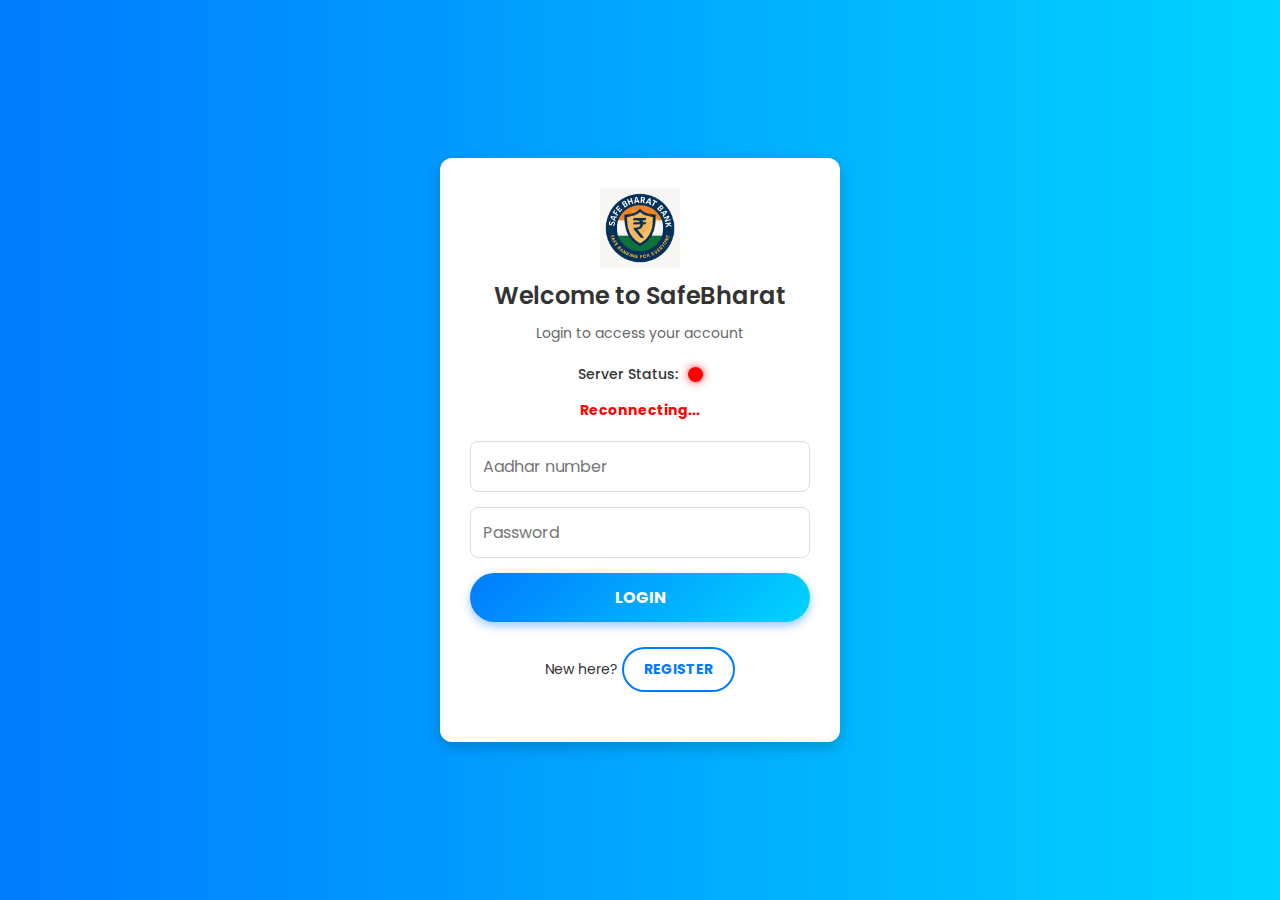
<file: frontend/index.html>
<!DOCTYPE html>
<html lang="en">
<head>
    <meta charset="UTF-8">
    <meta name="viewport" content="width=device-width, initial-scale=1.0">
    <title>Login | Bank System</title>
    <link rel="stylesheet" href="assets/css/Login.css">
</head>
<body>
    <div class="container">
        <div class="login-box">
            <img src="assets/images/SafeBharat Bank Logo Design.png" alt="SafeBharat Bank Logo" class="bank-logo">
            <h2>Welcome to SafeBharat</h2>  
            <p>Login to access your account</p>
            <div class="server-status">
                <span>Server Status:</span>
                <div id="server-indicator" class="bulb red"></div>
            </div>
            <p id="message-of-server-status" style="color: red; font-weight: bold;"></p>
            <form id="login-form" >
                <div class="input-group">
                    <input type="text" id="username" name="aadhar" required placeholder="Aadhar number">
                </div>
                <div class="input-group">
                    <input type="password" id="password" name="password" required placeholder="Password">
                </div>
                <button type="submit" class="btn">Login</button>
                <p id="login-message" class="message"></p>
            </form>
            <p class="register-text">New here? <a href="register.html" class="register-btn">Register</a></p>
            <p id="message-of-server-status-render" style="color: red; font-weight: bold;"></p>
        </div>
    </div>
    <script src="assets/js/login js/submitForm.js"></script>
    <script src="assets/js/login js/serverstatus.js"></script>
    <div class="rain-container" id="rain-container"></div>
</body>
</html>
</file>
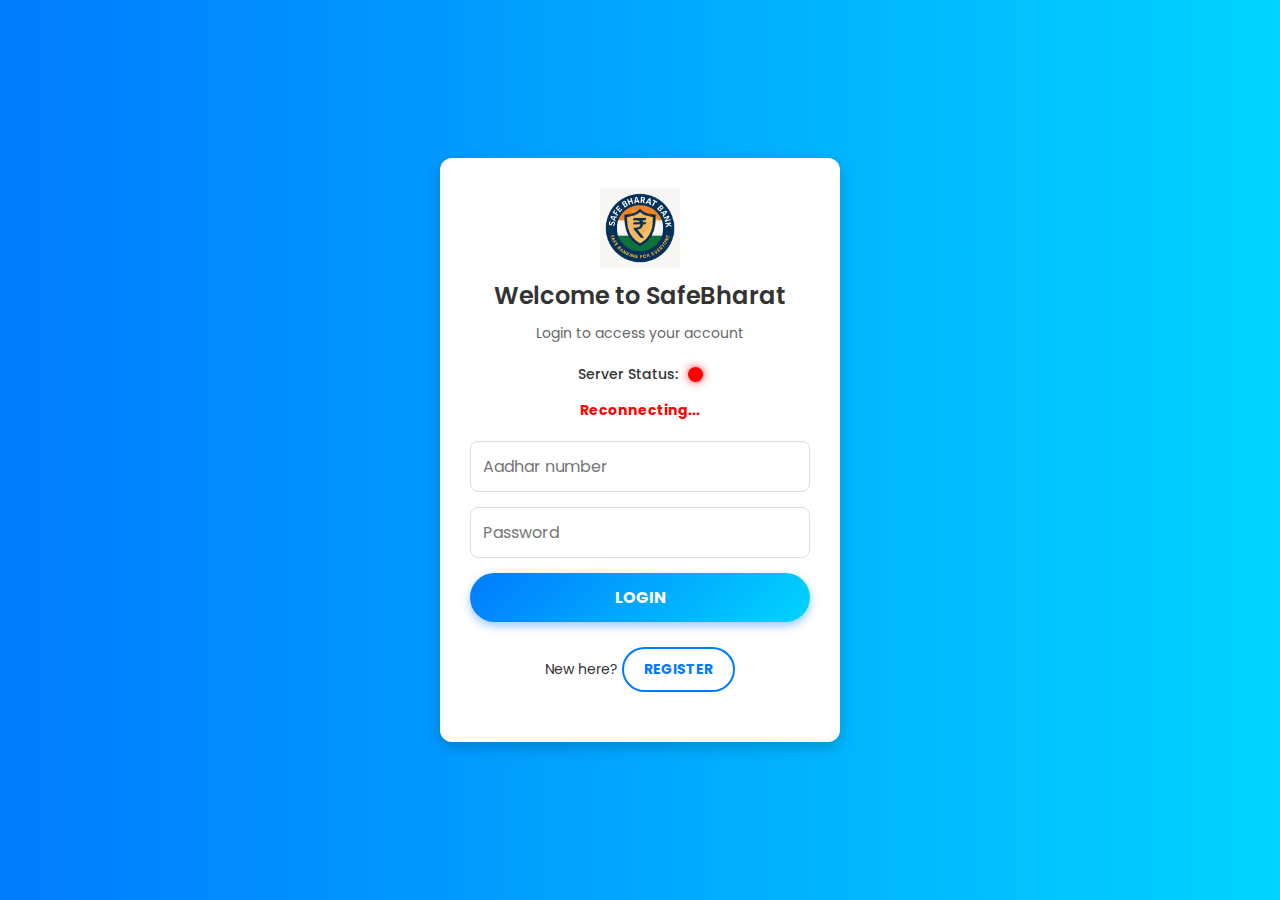
<file: frontend/admin.html>
<!DOCTYPE html>
<html lang="en">

<head>
    <meta charset="UTF-8">
    <meta name="viewport" content="width=device-width, initial-scale=1.0">
    <title>Admin Panel</title>
    <link rel="stylesheet" href="assets/css/admin.css">
    <link rel="stylesheet" href="assets/css/notification.css">
    <link rel="stylesheet" href="assets/css/payment.css">
    <link rel="stylesheet" href="assets/css/loan.css">
</head>

<body>
    <div class="wrapper">
        <!-- Sidebar -->
        <div class="sidebar">
            <div id="profile-container">
                <img id="profile-pic" width="100" height="100">
                <h3 id="user-name"></h3>
            </div>
            <ul>
                <li><button id="dashboard-btn">Dashboard</button></li>
                <li><button id="user-management-btn">Add Money</button></li>
                <li><button id="transaction-management-btn">Send Money</button></li>
                <li><button id="profile-management-btn">Transaction History</button></li>
                <li><button id="settings-btn">Apply Loan</button></li>
                <li><button id="check-status-btn">Loan Status Check</button></li>
                <li><button id="pay-loan-btn">Pay Laon</button></li>
                <li><button id="edit-profile-btn">Edit Profile</button></li>
                <li><button id="Notification-btn">Notification <span id="notification-count"class="badge">0</span></button></li>
                <li><button id="logout-btn">Log out</button></li>
            </ul>
        </div>

        <!-- =======================================Dash Board Start======================================= -->
        <div class="content">
            <div id="dashboard" class="box">
                <h2>Dashboard</h2>
                <div id="server-error-dashboard"
                    style="display:none; background-color: #f8d7da; color: #721c24; padding: 10px; margin: 10px auto; text-align: center; font-weight: bold; border: 1px solid #f5c6cb; border-radius: 5px; max-width: 500px;">
                    🚨 Try to reach server...
                </div>
                <div id="server-online-dashboard"
                    style="display:none; background-color: #d4edda; color: #155724; padding: 10px; margin: 10px auto; text-align: center; font-weight: bold; border: 1px solid #c3e6cb; border-radius: 5px; max-width: 500px;">
                    ✅ Server is back online!
                </div>
                <img src="assets/images/SafeBharat Bank Logo Design.png" alt="SafeBharat Bank Logo" class="bank-logo">
                <p style="text-align: center;">Welcome to the Dashboard.</p>
                <!-- <div class="top-bar"> -->
                <div class="datetime-container" id="date-time-dashboard">
                    <span id="date-time"></span>
                </div>
                <!-- </div> -->
                <div class="dashboard-marquee">
                    <p>🔒 Never share your Aadhar number, password, or OTP with anyone. Avoid using public Wi-Fi for
                        transactions. Regularly update your payment password for added security. Stay safe, bank smart!
                        🔒</p>
                </div>
                <!-- ------------------------------dashboard html -->
                <div id="dashboard-section" class="section">
                    <div id="profile-container-dashboard">
                        <img id="profile-pic-dashboard" width="100" height="100">
                        <h3 id="user-name-dashboard"></h3>
                    </div>
                    <br>
                    <div class="dashboard-row">
                        <div class="dashboard-item">
                            <p><strong>Full Name:</strong> <span id="fullname"></span></p>
                        </div>
                        <div class="dashboard-item">
                            <p><strong>Mobile:</strong> <span id="mobile"></span></p>
                        </div>
                    </div>
                    <div class="dashboard-row">
                        <div class="dashboard-item">
                            <p><strong>Aadhar:</strong> <span id="aadhar"></span></p>
                        </div>
                        <div class="dashboard-item">
                            <p><strong>PAN:</strong> <span id="pan"></span></p>
                        </div>
                    </div>
                    <div class="dashboard-row">
                        <div class="dashboard-item">
                            <p><strong>Address:</strong> <span id="address"></span></p>
                        </div>
                        <div class="dashboard-item">
                            <p><strong>Email:</strong> <span id="email"></span></p>
                        </div>
                    </div>
                    <div class="dashboard-row">
                        <div class="dashboard-item">
                            <p><strong>Status:</strong> <span id="status"></span></p>
                        </div>
                        <div class="dashboard-item">
                            <p><strong>Balance:</strong> ₹<span id="balance"></span></p>
                        </div>
                    </div>
                    <div class="security-alert-box">
                        <div class="alert-icon">🔒</div>
                        <div class="alert-message">
                            <strong>Security Tip:</strong> Never share your Aadhar number, password, or OTP with
                            anyone.<br>
                            Avoid public Wi-Fi for transactions. Regularly update your payment password
                            <span class="highlight">Stay safe, bank smart!</span>
                        </div>
                    </div>
                    <p style="text-align: center;">Note : It is Advised Properly logging out from this device ones done
                        !</p>
                </div>
            </div>


            <!-- =======================================Dash Board End ======================================= -->

            <!-- =======================================Add money Start======================================= -->
            <div id="user-management" class="box" style="display: none;">
                <h2>Add your Money to the Wallet here</h2>
                <img src="assets/images/SafeBharat Bank Logo Design.png" alt="SafeBharat Bank Logo" class="bank-logo">
                <div id="server-error-sendMoney"
                    style="display:none; background-color: #f8d7da; color: #721c24; padding: 10px; margin: 10px auto; text-align: center; font-weight: bold; border: 1px solid #f5c6cb; border-radius: 5px; max-width: 500px;">
                    🚨 Try to reach server...
                </div>
                <p style="text-align: center;">Note : If you Lost your Money while Server down 🛜, don't worry your
                    money will be credited once server is up !</p>

                <div class="custom-alert">
                    <div class="alert-icon">🔒</div>
                    <div class="alert-message">
                        <strong>Personal Tip:</strong> It is advised not to perform a transaction when the server shows
                        a downtime message or something else!<br>
                        <span class="highlight">Stay safe, bank smart!</span>
                    </div>
                </div>
                <!-- Add Money Form Section -->
                <div class="dashboard-row">
                    <div class="dashboard-item">
                        <p><strong>Aadhar Number:</strong></p>
                        <input type="text" id="addmoney-aadhar" placeholder="Enter your Aadhar number">
                    </div>
                    <div class="dashboard-item">
                        <p><strong>PAN Number:</strong></p>
                        <input type="text" id="addmoney-pan" placeholder="Enter your PAN number">
                    </div>
                </div>
                <div class="dashboard-row">
                    <div class="dashboard-item">
                        <p><strong>Gmail ID:</strong></p>
                        <input type="email" id="addmoney-gmail" placeholder="Enter your Gmail ID">
                    </div>
                    <div class="dashboard-item">
                        <p><strong>Payment Password:</strong></p>
                        <input type="password" id="addmoney-password" placeholder="Enter Payment Password">
                        <p>
                            Generate your Payment Password here
                            <a href="#" class="small-button" onclick="goToGeneratePassword()">Generate</a>
                        </p>
                    </div>
                </div>
                <div class="dashboard-row" style="justify-content: center;">
                    <div class="dashboard-item" style="text-align: center; width: 100%;">
                        <p><strong>Amount :</strong></p>
                        <input type="email" id="addmoney" placeholder="Enter your Amount in Indian Rupees">
                    </div>
                </div>
                <div class="dashboard-row" style="justify-content: center;">
                    <div class="dashboard-item" style="text-align: center; width: 100%;">
                        <button id="addmoney-submit-btn" onclick="showPaymentPopup()">Submit</button>
                        <!-- Message display -->
                        <div class="dashboard-row" style="justify-content: center;">
                            <div class="dashboard-item" style="text-align: center; width: 100%;">
                                <p id="addmoney-status-message" style="color: red; font-weight: bold;"></p>
                            </div>
                        </div>
                    </div>
                </div>
                <!-- ---------------------------------------------- -->
                <p style="text-align: center;">Note : This System is fully Automatic , No need of Human ,if you face any
                    Problem , Kindly contact Us .</p>
                <div class="security-alert-box">
                    <div class="alert-icon">🔒</div>
                    <div class="alert-message">
                        <strong>Security Tip:</strong> Never share your Aadhar number, password, or OTP with anyone.<br>
                        Avoid public Wi-Fi for transactions. Regularly update your payment password.<br>
                        <span class="highlight">Stay safe, bank smart!</span>
                    </div>
                </div>
            </div>
            <!-- =======================================Add Money End ======================================= -->



            <!-- =======================================Send Money Start======================================= -->
            <div id="transaction-management" class="box" style="display: none;">
                <h2>Send Money to User</h2>
                <img src="assets/images/SafeBharat Bank Logo Design.png" alt="SafeBharat Bank Logo" class="bank-logo">
                <p>Manage transactions here.</p>
                <div id="server-error-sendMoney"
                    style="display:none; background-color: #f8d7da; color: #721c24; padding: 10px; margin: 10px auto; text-align: center; font-weight: bold; border: 1px solid #f5c6cb; border-radius: 5px; max-width: 500px;">
                    🚨 Try to reach server...
                </div>


                <div class="security-alert-box">
                    <div class="alert-icon">🔒</div>
                    <div class="alert-message">
                        <strong>Personal Tip:</strong> Please enter your recipient's Aadhaar number carefully to avoid
                        any errors.<br>
                        If any user is not found and money is deducted, Don't worry , money will be credited back to
                        your account within 24 hours.<br>
                        <span class="highlight">Stay safe, bank smart!</span>
                    </div>
                </div>

                <p style="text-align: center;">Note : If you Lost your Money while Server down 🛜, don't worry your
                    money will be credited once server is up !</p>


                <!-- Send Money Form Section -->
                <div class="dashboard-row">
                    <div class="dashboard-item">
                        <p><strong>Receiver Aadhar Number:</strong></p>
                        <input type="text" id="sendmoney-aadhar-Reciever" placeholder="Enter Receiver Aadhar number">
                    </div>
                    <div class="dashboard-item">
                        <p><strong>Your PAN Number:</strong></p>
                        <input type="text" id="sendmoney-pan-yours" placeholder="Enter Your PAN number">
                    </div>
                </div>

                <div class="dashboard-row">
                    <div class="dashboard-item">
                        <p><strong>Your Login Password</strong></p>
                        <input type="text" id="sendmoney-gmail-yours" placeholder="Enter your Login Password">
                    </div>
                    <div class="dashboard-item">
                        <p><strong>Your Payment Password:</strong></p>
                        <input type="password" id="sendmoney-password-yours" placeholder="Enter your Payment Password">
                        <p>
                            Generate your Payment Password here
                            <a href="#" class="small-button" onclick="goToGeneratePassword()">Generate</a>
                        </p>
                    </div>
                </div>

                <div class="dashboard-row" style="justify-content: center;">
                    <div class="dashboard-item" style="text-align: center; width: 100%;">
                        <p><strong>Amount to send :</strong></p>
                        <input type="text" id="sendmoney-yours" placeholder="Enter your Amount in Indian Rupees">
                    </div>
                </div>

                <div class="dashboard-row" style="justify-content: center;">
                    <div class="dashboard-item" style="text-align: center; width: 100%;">
                        <button id="sendmoney-submit-btn">Submit</button>

                        <!-- Message display -->
                        <div class="dashboard-row" style="justify-content: center;">
                            <div class="dashboard-item" style="text-align: center; width: 100%;">
                                <p id="sendmoney-status-message" style="color: red; font-weight: bold;"></p>
                            </div>
                        </div>
                    </div>
                </div>


                <!-- =--------------------------------------------------- -->
                <p style="text-align: center;">Note : This System is fully Automatic , No need of Human ,if you face any
                    Problem , Kindly contact Us .</p>

                <div class="fancy-alert-box">
                    <div class="fancy-icon">🔒</div>
                    <div class="fancy-content">
                        <h3>Heads Up!</h3>
                        <p>
                            Now you can apply for <strong>Education Loan</strong> in our Banking Website.
                        </p>
                        <p>
                            Note : The user must be <strong>Student</strong> holding this Account (not him/her Parents
                            can apply for this loan).<br>
                            The Student can apply for <strong>UG ,PG, ABROAD</strong> education loan in our website.
                        </p>
                        <div class="fancy-footer">✨ Stay safe, bank smart!</div>
                    </div>
                </div>

            </div>
            <!-- =======================================Send Money End ======================================= -->


            <!-- =======================================Transaction Start======================================= -->
            <div id="profile-management" class="box">
                <h2>Transaction History</h2>
                <img src="assets/images/SafeBharat Bank Logo Design.png" alt="SafeBharat Bank Logo" class="bank-logo">
                <div class="custom-alert">
                    <div class="alert-icon">🔒</div>
                    <div class="alert-message">
                        <strong>Personal Tip:</strong>If your are not able to find your recent Transaction History ,
                        Kindly do refresh this page every 15 seconds !, you can also find your Transaction History using
                        UTR ID<br>
                        <span class="highlight">Stay safe, bank smart!</span>
                    </div>
                </div>

                <!-- Search Bar -->
                <div style="margin-bottom: 15px;">
                    <input type="text" id="utrSearch" placeholder="Enter UTR ID" style="padding: 8px; width: 250px;">
                    <button id="searchBtn" style="padding: 8px 12px;">Search</button>
                    <button id="clearSearchBtn" style="padding: 8px 12px;">Clear</button>
                </div>
                <!-- Search Bar -->
                <table id="transactionsTable" border="1">
                    <thead>
                        <tr>
                            <th>UTR ID</th>
                            <th>Sender</th>
                            <th>Receiver</th>
                            <th>Credited</th>
                            <th>Debited</th>
                            <th>Date</th>
                            <th>Status</th>
                            <!-- <th>Balance</th> -->
                        </tr>
                    </thead>
                    <tbody></tbody>
                </table>
            </div>
            <!-- =======================================Transaction END ======================================= -->


            <!-- =======================================Apply Loan Start======================================= -->
            <!-- Apply Loan Section -->
            <div id="settings" class="loan-container box" style="display: none;">
                <h2>Apply for Loan</h2>
                <img src="assets/images/SafeBharat Bank Logo Design.png" alt="SafeBharat Bank Logo" class="bank-logo">

                <div class="loan-type-selector">
                    <button onclick="showLoanForm('ug')">UG Loan</button>
                    <button onclick="showLoanForm('pg')">PG Loan</button>
                    <button onclick="showLoanForm('abroad')">Abroad Loan</button>
                </div>

                <!-- Already applied message box (centered and hidden by default) -->
                <div id="already-applied-message"
                    style="display: none; color: red; margin-top: 20px; text-align: center; font-weight: bold; font-size: 16px;">
                    You have already applied for this loan. Please wait for verification.
                </div>

                <div
                    style="display: flex; align-items: center; background-color: #fff3cd; border-left: 8px solid #07d6ff; padding: 20px; border-radius: 10px; box-shadow: 0 4px 12px rgba(0,0,0,0.1); width: 90%; margin: 30px auto; font-family: 'Segoe UI', Tahoma, Geneva, Verdana, sans-serif;">
                    <div style="font-size: 36px; margin-right: 20px;">⚠️</div>
                    <div>
                        <div style="font-weight: 700; font-size: 18px; color: #048513; margin-bottom: 8px;">Friendly
                            Reminder</div>
                        <div style="font-size: 15px; color: #856404;">
                            A student can apply for <strong>only one loan at a time</strong>. Once the loan form is
                            submitted, <strong>they cannot apply for another loan</strong> unless the previous one is
                            deleted.<br><br>
                            The loan must be applied <strong>only by the student holding the account</strong>.
                            <strong>Parents or guardians are not allowed</strong> to apply on behalf of the
                            student.<br><br>
                            Students can apply for <strong>UG, PG, or Abroad Education Loans</strong> through our
                            website.<br><br>
                            After submitting a loan application, a <strong>unique Loan ID</strong> will be generated.
                            You can track your application by clicking on <strong>"Loan Status"</strong>.<br><br>

                            <span style="font-weight: bold; color: #a94442;">Stay safe. Bank smart. 👍</span>
                        </div>
                    </div>
                </div>
                <!-- UG Loan Form -->
                <form id="ug-loan-form" class="loan-form" style="display: none;">
                    <h3>UG Education Loan Application</h3>
                    <label for="name">Name (As per 10th Mark Sheet)</label>
                    <input id="name" type="text" placeholder="Enter your full name">
                    <label for="age">Age</label>
                    <input id="age" type="number" placeholder="Enter your age">
                    <label for="dob">DOB</label>
                    <input id="dob" type="date" placeholder="Enter your date of birth">
                    <label for="tenth-percentage">10th Grade Percentage</label>
                    <input id="tenth-percentage" type="text" placeholder="Enter your 10th grade percentage">
                    <label for="twelfth-percentage">12th Grade Percentage</label>
                    <input id="twelfth-percentage" type="text" placeholder="Enter your 12th grade percentage">
                    <label for="university-name">College/University Name</label>
                    <input id="university-name" type="text" placeholder="Enter your college/university name">
                    <label for="course-name">Course Name</label>
                    <input id="course-name" type="text" placeholder="Enter your course name">
                    <label for="course-duration">Course Duration</label>
                    <input id="course-duration" type="text" placeholder="Enter your course duration">
                    <label for="counseling-code">UGC/AICTE Counseling Code</label>
                    <input id="counseling-code" type="text" placeholder="Enter the counseling code">
                    <label for="aadhaar-card">Aadhaar Card</label>
                    <input id="aadhaar-card" type="text" placeholder="Enter your Aadhaar number">
                    <label for="pan-card">PAN Card (Student or Parent/Guardian)</label>
                    <input id="pan-card" type="text" placeholder="Enter your PAN card number">
                    <label for="father-income">Annual Income of Father</label>
                    <input id="father-income" type="text" placeholder="Enter the annual income">
                    <label for="collateral-documents">Collateral Documents</label>
                    <input id="collateral-documents-ug" type="file" name="collateralDocuments" multiple>
                    <label for="loan-amount">Loan Amount Needed</label>
                    <input id="loan-amount" type="text" placeholder="Enter the loan amount needed">
                    <!-- Message display -->
                    <div class="pulse-alert-box-ug" style="display: none;">
                        <p id="message-loan-ug">fgfgfg</p>
                    </div>
                    <div class="loan-submit-center">
                        <button type="submit" class="loan-submit-btn">Submit</button>
                    </div>
                </form>

                <!-- PG Loan Form -->
                <form id="pg-loan-form" class="loan-form" style="display: none;">
                    <h3>PG Education Loan Application</h3>
                    <label for="pg-name">Name (As per 10th Mark Sheet)</label>
                    <input id="pg-name" type="text" placeholder="Enter your full name">
                    <label for="pg-age">Age</label>
                    <input id="pg-age" type="number" placeholder="Enter your age">
                    <label for="pg-dob">DOB</label>
                    <input id="pg-dob" type="date" placeholder="Enter your date of birth">
                    <label for="pg-tenth-percentage">10th Grade Percentage</label>
                    <input id="pg-tenth-percentage" type="text" placeholder="Enter your 10th grade percentage">
                    <label for="pg-twelfth-percentage">12th Grade Percentage</label>
                    <input id="pg-twelfth-percentage" type="text" placeholder="Enter your 12th grade percentage">
                    <label for="pg-cgpa">Final CGPA</label>
                    <input id="pg-cgpa" type="text" placeholder="Enter your final CGPA">
                    <label for="pg-university-name">College/University Name</label>
                    <input id="pg-university-name" type="text" placeholder="Enter your college/university name">
                    <label for="pg-course-name">Course Name</label>
                    <input id="pg-course-name" type="text" placeholder="Enter your course name">
                    <label for="pg-course-duration">Course Duration</label>
                    <input id="pg-course-duration" type="text" placeholder="Enter your course duration">
                    <label for="pg-counseling-code">UGC/AICTE Counseling Code</label>
                    <input id="pg-counseling-code" type="text" placeholder="Enter the counseling code">
                    <label for="pg-aadhaar-card">Aadhaar Card</label>
                    <input id="pg-aadhaar-card" type="text" placeholder="Enter your Aadhaar number">
                    <label for="pg-pan-card">PAN Card (Student)</label>
                    <input id="pg-pan-card" type="text" placeholder="Enter your PAN card number">
                    <label for="pg-father-income">Annual Income of Father</label>
                    <input id="pg-father-income" type="text" placeholder="Enter the annual income">
                    <label for="collateral-documents">Collateral Documents</label>
                    <input id="collateral-documents-pg" type="file" name="collateralDocuments" multiple>
                    <label for="pg-loan-amount">Loan Amount Needed</label>
                    <input id="pg-loan-amount" type="text" placeholder="Enter the loan amount needed">
                    <!-- Message display -->
                    <div class="pulse-alert-box-pg" style="display: none;">
                        <p id="message-loan-pg">🚨 Server error! Try again later.</p>
                    </div>
                    <div class="loan-submit-center">
                        <button type="submit" class="loan-submit-btn">Submit</button>
                    </div>
                </form>

                <!-- Abroad Loan Form -->
                <form id="abroad-loan-form" class="loan-form" style="display: none;">
                    <h3>Abroad Education Loan Application</h3>
                    <label for="abroad-name">Name (As per 10th Mark Sheet)</label>
                    <input id="abroad-name" type="text" placeholder="Enter your full name">
                    <label for="father-name">Father Name</label>
                    <input id="father-name" type="text" placeholder="Enter your father's name">
                    <label for="mother-name">Mother Name</label>
                    <input id="mother-name" type="text" placeholder="Enter your mother's name">
                    <label for="community">Community</label>
                    <input id="community" type="text" placeholder="Enter your community">
                    <label for="abroad-age">Age</label>
                    <input id="abroad-age" type="number" placeholder="Enter your age">
                    <label for="abroad-dob">DOB</label>
                    <input id="abroad-dob" type="date" placeholder="Enter your date of birth">
                    <label for="abroad-tenth-percentage">10th Grade Percentage</label>
                    <input id="abroad-tenth-percentage" type="text" placeholder="Enter your 10th grade percentage">
                    <label for="abroad-twelfth-percentage">12th Grade Percentage</label>
                    <input id="abroad-twelfth-percentage" type="text" placeholder="Enter your 12th grade percentage">
                    <label for="abroad-ug-pg">Applying for UG or PG</label>
                    <input id="abroad-ug-pg" type="text" placeholder="Enter UG or PG">
                    <label for="university-name-abroad">University Name</label>
                    <input id="university-name-abroad" type="text" placeholder="Enter university name">
                    <label for="course-name-abroad">Course Name</label>
                    <input id="course-name-abroad" type="text" placeholder="Enter course name">
                    <label for="course-duration-abroad">Course Duration</label>
                    <input id="course-duration-abroad" type="text" placeholder="Enter course duration">
                    <label for="aadhaar-card-abroad">Aadhaar Card</label>
                    <input id="aadhaar-card-abroad" type="text" placeholder="Enter Aadhaar number">
                    <label for="pan-card-abroad">PAN Card (Student)</label>
                    <input id="pan-card-abroad" type="text" placeholder="Enter PAN card number">
                    <label for="father-income-abroad">Annual Income of Father</label>
                    <input id="father-income-abroad" type="text" placeholder="Enter father's annual income">
                    <label for="collateral-documents">Collateral Documents</label>
                    <input id="collateral-documents-abroad" type="file" name="collateralDocuments" multiple>
                    <label for="travel-expenses">Travel & Living Expenses Estimate</label>
                    <input id="travel-expenses" type="text" placeholder="Enter travel & living expenses">
                    <label for="loan-amount-abroad">Loan Amount Needed</label>
                    <input id="loan-amount-abroad" type="text" placeholder="Enter loan amount needed">
                    <!-- Message display -->
                    <div class="pulse-alert-box-abroad" style="display: none;">
                        <p id="message-loan-abroad"></p>
                    </div>
                    <div class="loan-submit-center">
                        <!-- Example button to trigger it -->
                        <button type="submit" class="loan-submit-btn">Submit</button>
                    </div>
                </form>
            </div>
            <!-- =======================================Apply Loan END ======================================= -->



            <!-- ======================================= Check Loan  Start ======================================= -->
            <div id="check-loan-status-box" class="box" style="display: none;">
                <h2>Check Loan Status</h2>
                <img src="assets/images/SafeBharat Bank Logo Design.png" alt="SafeBharat Bank Logo" class="bank-logo">
                <div id="loan-status-list" class="loan-status-container"></div>
              </div>                     
            <!-- =======================================Check Loan END ======================================= -->



         <!-- ======================================= Pay Loan Start ======================================= -->
            <div id="Pay-Loan-box" class="box" style="display: none;">
                <h2>Pay Your Loan</h2>
                <img src="assets/images/SafeBharat Bank Logo Design.png" alt="SafeBharat Bank Logo" class="bank-logo">

                <!-- Search section -->
                <div class="search-section">
                    <label for="applicationIdInput">Enter Application ID:</label>
                    <input type="text" id="applicationIdInput" placeholder="Application ID">
                    <button id="searchLoanBtn">Search</button>
                </div>

                <!-- Loan details will appear here after search -->
                <div id="loanDetails" class="loan-details" style="display: none;">
                    <p><strong>Application ID:</strong> <span id="detailApplicationId"></span></p>
                    <p><strong>Name:</strong> <span id="detailName"></span></p>
                    <p><strong>Aadhaar Card:</strong> <span id="detailAadhaar"></span></p>
                    <p><strong>Payable Amount:</strong> ₹<span id="detailLoanAmount"></span></p>

                    <!-- Payment input -->
                    <div class="payment-section">
                        <label for="payAmount">Enter Amount to Pay:</label>
                        <input type="number" id="payAmount" placeholder="Amount">
                        <button id="payLoanBtn">Pay</button>
                    </div>
                </div>

                <!-- Message area -->
                <div id="loanMessage"></div>
            </div>
<!-- ======================================= Pay Loan End ======================================= -->




            <!-- =======================================Edit Profile Start ======================================= -->
            <div id="edit-profile" class="box" style="display: none;">
                <h2>Edit Profile</h2>
                <img src="assets/images/SafeBharat Bank Logo Design.png" alt="SafeBharat Bank Logo" class="bank-logo">
                <div class="classic-alert">
                    <h3>🔒 Personal Tip</h3>
                    <p>Please enter your recipient's <strong>Aadhaar number</strong> carefully to avoid any errors.</p>
                    <p>If any user is not found and money is deducted, <strong>don’t worry</strong> — the amount will be
                        credited back to your account within 24 hours.</p>
                    <p class="safe-line">✔ Stay safe, bank smart!</p>
                </div>
                <div id="server-error-editProfile"
                    style="display:none; background-color: #f8d7da; color: #721c24; padding: 10px; margin: 10px auto; text-align: center; font-weight: bold; border: 1px solid #f5c6cb; border-radius: 5px; max-width: 500px;">
                    🚨 Try to reach server...
                </div>
                <!-- Camera Section -->
                <div class="form-group">
                    <label>Take a Picture (Make sure to Enable Allow Camera Access and disable Antivirus) </label><br>
                    <video id="cameraPreview" width="300" height="200" autoplay style="display: none;"></video>
                    <canvas id="snapshotCanvas" width="300" height="200" style="display: none;"></canvas>
                    <h5 id="showthenotesofcamera" style="display: none;">Note : Camera will Automatically turn off after
                        15 seconds</h5>
                    <button id="startCameraBtn" class="edit-save-btn">Open Camera</button>
                    <button id="takeSnapshotBtn" class="edit-save-btn" style="display: none;">Take Picture</button>
                    <button id="uploadSnapshotBtn" class="edit-save-btn" style="display: none;">Save Taken
                        Picture</button>
                </div>
                <div id="profileUpdateMessage"
                    style="display:none; text-align:center; background-color:#d4edda; color:#155724; padding:10px; margin-bottom:15px; font-weight:bold; border:1px solid #c3e6cb; border-radius:5px;">
                </div>


                <!-- Profile Picture Section -->
                <div class="form-group">
                    <label for="profilePic">Upload Profile Picture</label>
                    <input type="file" id="profilePic" accept="image/*">
                    <button id="saveProfilePicBtn" class="edit-save-btn">Save Profile Picture</button>
                </div>

                <!-- Password Section -->
                <div class="form-group">
                    <label for="oldPassword">Old Password</label>
                    <input type="password" id="oldPassword" placeholder="Enter old password">
                    <label for="newPassword">New Password</label>
                    <input type="password" id="newPassword" placeholder="Enter new password">
                    <button id="savePasswordBtn" class="edit-save-btn">Save Password</button>
                </div>

                <!-- Mobile Number Section -->
                <div class="form-group">
                    <label for="oldMobile">Old Mobile Number</label>
                    <input type="text" id="oldMobile" placeholder="Enter old mobile number">
                    <label for="newMobile">New Mobile Number</label>
                    <input type="text" id="newMobile" placeholder="Enter new mobile number">
                    <button id="saveMobileBtn" class="edit-save-btn">Save Mobile Number</button>
                </div>
                <!-- Email Section -->
                <div class="form-group">
                    <label for="oldEmail">Old Email</label>
                    <input type="email" id="oldEmail" placeholder="Enter old email">
                    <label for="newEmail">New Email</label>
                    <input type="email" id="newEmail" placeholder="Enter new email">
                    <button id="saveEmailBtn" class="edit-save-btn">Save Email</button>
                </div>

                <!-- Address Section -->
                <div class="form-group">
                    <label for="newAddress">Change Address</label>
                    <textarea id="newAddress" rows="3" placeholder="Enter new address"></textarea>
                    <button id="saveAddressBtn" class="edit-save-btn">Save Address</button>
                </div>

                <!-- Take Action Section -->
                <div class="form-group">
                    <label for="accountAction">Take Action</label>
                    <select id="accountAction">
                        <option value="">-- Select Action --</option>
                        <option value="Active">Activate Account</option>
                        <option value="freeze">Freeze Account</option>
                        <option value="deactivate">Deactivate Account</option>
                        <option value="delete">Delete Account</option>
                    </select>
                    <button id="submitActionBtn" class="edit-save-btn">Submit Action</button>
                </div>

                <!-- Generate payment password -->
                <div class="form-group">
                    <label for="generatepaymentpassword">Generate New Payment Password</label>
                    <input type="text" id="generatepaymentpassword" placeholder="Type your new payment password here">
                    <button id="saveGeneratePasswordBtn" class="edit-save-btn">Save payment password</button>
                </div>
                <!-- Optional Message Section -->
                <div id="profileUpdateMessage"></div>
            </div>
            <!-- =======================================Edit Profile END ======================================= -->

            <!-- ======================================= Notification  Start ======================================= -->
            <div id="Notification-box" class="box" style="display: none;">
                <h2>Notifications</h2>
                <img src="assets/images/SafeBharat Bank Logo Design.png" alt="SafeBharat Bank Logo" class="bank-logo">
                <div id="notification-list"></div>
            </div>
            <!-- =======================================Notification END ======================================= -->
        </div>
    </div>


    <!-- ------------------------------Pop html (password otp pop up) -->
    <div id="otp-popup" class="otp-popup hidden">
        <div class="otp-box">
            <img src="assets/images/SafeBharat Bank Logo Design.png" alt="SafeBharat Bank Logo" class="bank-logo">
            <h3>An OTP is sent to you Email Address (Update Password) </h3>
            <input type="text" id="otpInput" placeholder="Enter OTP">
            <button id="verifyOtpBtn" class="otp-save-btn">Verify OTP</button>
            <p id="otpMessage"></p>
        </div>
    </div>
    <!-- ------------------------------Pop html -->

    <!-- ------------------------------Pop1 html (mobile number otp pop up) -->
    <div id="otp-popup1" class="otp-popup hidden">
        <div class="otp-box">
            <img src="assets/images/SafeBharat Bank Logo Design.png" alt="SafeBharat Bank Logo" class="bank-logo">
            <h3>An OTP is sent to you Email Address (Update Mobile Number)</h3>
            <input type="text" id="otpInput1" placeholder="Enter OTP">
            <button id="verifyOtpBtn1" class="otp-save-btn">Verify OTP</button>
            <p id="otpMessage1"></p>
        </div>
    </div>
    <!-- ------------------------------Pop1 html -->

    <!-- ------------------------------Pop2 html (Address otp pop up) -->
    <div id="otp-popup2" class="otp-popup hidden">
        <div class="otp-box">
            <img src="assets/images/SafeBharat Bank Logo Design.png" alt="SafeBharat Bank Logo" class="bank-logo">
            <h3>An OTP is sent to you Email Address (Update Home Address)</h3>
            <input type="text" id="otpInput2" placeholder="Enter OTP">
            <button id="verifyOtpBtn2" class="otp-save-btn">Verify OTP</button>
            <p id="otpMessage2"></p>
        </div>
    </div>
    <!-- ------------------------------Pop2 html -->

    <!-- ------------------------------Pop3 html (email change otp pop up) -->
    <!-- Background Blur & Popup -->
    <div id="popup-blur" class="otp-popup hidden">
        <div class="popup-box">
            <h2>OTP Verification</h2>
            <img src="assets/images/SafeBharat Bank Logo Design.png" alt="SafeBharat Bank Logo" class="bank-logo">
            <label for="oldEmailOtp">Old Email OTP</label>
            <input type="text" id="oldEmailOtp" placeholder="Enter old email OTP" />

            <label for="newEmailOtp">New Email OTP</label>
            <input type="text" id="newEmailOtp" placeholder="Enter new email OTP" />

            <div id="otp-message"></div>

            <div class="btn-group">
                <button class="cancel-btn" onclick="closePopup()">Cancel</button>
                <button class="submit-btn" onclick="submitOtp()">Submit</button>
            </div>
        </div>
    </div>
    <!-- ------------------------------Pop3 html -->

    <!-- ------------------------------Pop4 html (Take Action pop up) -->
    <div id="otp-popup4" class="otp-popup hidden">
        <div class="otp-box">
            <img src="assets/images/SafeBharat Bank Logo Design.png" alt="SafeBharat Bank Logo" class="bank-logo">
            <h3>An OTP is sent to you Email Address (Action Take Request) </h3>
            <input type="text" id="otpInput4" placeholder="Enter OTP">
            <button id="verifyOtpBtn4" class="otp-save-btn">Verify OTP</button>
            <p id="otpMessage4"></p>
        </div>
    </div>
    <!-- ------------------------------Pop4 html -->

    <!-- ------------------------------Pop6 html (Generate password otp pop up) -->
    <div id="generatepaymentpasswordpopup" class="otp-popup hidden">
        <div class="otp-box">
            <img src="assets/images/SafeBharat Bank Logo Design.png" alt="SafeBharat Bank Logo" class="bank-logo">
            <h3>An OTP is sent to you Email Address (Generate Payment Password) </h3>
            <input type="text" id="otpInput-generatepaymentpassword" placeholder="Enter OTP">
            <button id="verifyOtpBtn-generatepaymentpassword" class="otp-save-btn">Verify OTP</button>
            <p id="otpMessage-generatepaymentpassword"></p>
        </div>
    </div>
    <!-- ------------------------------Pop6 html -->

    <!-- 📦 Popup HTML (place it at the bottom of your HTML body) -->
    <div id="paymentWarningPopup" class="popup-wrapper">
        <div class="popup-box">
            <p class="popup-message">
                <img src="assets/images/SafeBharat Bank Logo Design.png" alt="SafeBharat Bank Logo" class="bank-logo">
                You have not generated Payment password yet!<br />
                Please generate the payment password and do the transaction.
            </p>
            <button onclick="closePopofNotes()">OK</button>
        </div>
    </div>
    <!-- ----------------------------------------- -->


    <!-- Payment add Money Popup -->
    <div id="payment-popup" class="popup-container">
        <div class="popup-box">
            <img src="assets/images/SafeBharat Bank Logo Design.png" alt="SafeBharat Bank Logo" class="bank-logo">
            <h2>Confirm Your Payment</h2>
            <div class="otp-section">
                <p>An OTP has been sent to your registered email. Please enter it below:</p>
                <input type="text" id="payment-otp" placeholder="Enter 6-digit OTP" maxlength="6" />
            </div>
            <!-- Add this inside .popup-box, preferably just below the OTP input section -->
            <div id="status-gif-container" style="text-align:center; margin-top:10px;">
                <img id="status-gif" src="assets/images/loading.gif" alt="Loading..."
                    style="max-width: 80px; display: none;" />
            </div>
            <p id="processing-status" style="text-align:center;"></p>
            <!-- Optional, if you still want error text like "Incorrect OTP" -->
            <div class="popup-buttons">
                <button onclick="submitPaymentOtp()">Verify & Proceed</button>
                <button onclick="closePaymentPopup()">Cancel</button>
            </div>
        </div>
    </div>
    <!-- ----------------------------------- -->



    <!-- send Payment Popup -->
    <div id="sendmoney-popup" class="sendmoney-popup-container">
        <div class="sendmoney-popup-box">
            <img src="assets/images/SafeBharat Bank Logo Design.png" alt="SafeBharat Bank Logo" class="bank-logo">
            <h2>Confirm Your Payment</h2>
            <div class="sendmoney-otp-section">
                <p>An OTP has been sent to your registered email. Please enter it below:</p>
                <input type="text" id="sendmoney-payment-otp" placeholder="Enter 6-digit OTP" maxlength="6" />
            </div>
            <!-- Add this inside .sendmoney-popup-box, preferably just below the OTP input section -->
            <div id="sendmoney-status-gif-container" style="text-align:center; margin-top:10px;">
                <img id="sendmoney-status-gif" src="assets/images/loading.gif" alt="Loading..."
                    style="max-width: 80px; display: none;" />
            </div>
            <p id="sendmoney-processing-status" style="text-align:center;"></p>
            <!-- Optional, if you still want error text like "Incorrect OTP" -->
            <div class="sendmoney-popup-buttons">
                <button onclick="submitSendMoneyOtpofUser()">Verify & Proceed</button>
                <button onclick="closeSendMoneyPopup()">Cancel</button>
            </div>
        </div>
    </div>



        <!-- Pay Loan Popup -->
        <div id="pay-loan-popup" class="sendmoney-popup-container">
            <div class="sendmoney-popup-box">
                <img src="assets/images/SafeBharat Bank Logo Design.png" alt="SafeBharat Bank Logo" class="bank-logo">
                <h2>Confirm Your Payment</h2>
                <div class="sendmoney-otp-section">
                    <p>An OTP has been sent to your registered email. Please enter it below:</p>
                    <input type="text" id="payloan-payment-otp" placeholder="Enter 6-digit OTP" maxlength="6" />
                </div>
                <!-- Add this inside .sendmoney-popup-box, preferably just below the OTP input section -->
                <div id="sendmoney-status-gif-container" style="text-align:center; margin-top:10px;">
                    <img id="sendmoney-status-gif" src="assets/images/loading.gif" alt="Loading..."
                        style="max-width: 80px; display: none;" />
                </div>
                <p id="payloan-processing-status" style="text-align:center;"></p>
                <!-- Optional, if you still want error text like "Incorrect OTP" -->
                <div class="sendmoney-popup-buttons">
                    <button onclick="submitSendMoneyOtp()">Verify & Proceed</button>
                    <button onclick="closeSendMoneyPopupofLoanPayment()">Cancel</button>
                </div>
            </div>
        </div>
    



<!-- Background blur overlay -->
<div id="blur-background" style="
    display: none;
    position: fixed;
    top: 0; left: 0;
    width: 100%; height: 100%;
    background: rgba(255,255,255,0.3);
    backdrop-filter: blur(5px);
    z-index: 999;
"></div>

<!-- Popup for Account Deletion Process -->
<div id="delete-account-popup" class="delete-popup-box" style="
    display: none;
    position: fixed;
    top: 50%; left: 50%;
    transform: translate(-50%, -50%);
    background: white;
    padding: 20px;
    z-index: 1000;
">
    <div class="delete-popup-content">
        <h3>DELETING YOUR BANK ACCOUNT</h3>
        <ul id="delete-steps-list">
            <li><span>1. Gathering Personal Information</span><span id="delete-step-1-status">Not started</span></li>
            <li><span>2. Checking Pending Loan</span><span id="delete-step-2-status">Not started</span></li>
            <li><span>3. Gathering Transaction History</span><span id="delete-step-3-status">Not started</span></li>
            <li><span>4. Gathering Notifications Database</span><span id="delete-step-4-status">Not started</span></li>
            <li><span>5. Deleting Your Account</span><span id="delete-step-5-status">Not started</span></li>
        </ul>
        <button id="delete-close-btn">Close</button>
    </div>
</div>




    <script src="assets/js/logged js/notification.js"></script>
    <script src="assets/js/logged js/payment.js"></script>
    <script src="assets/js/login js/admin.js"></script>
    <script src="assets/js/logged js/editprofile.js"></script>
    <script src="assets/js/logged js/pop.js"></script>
    <script src="assets/js/logged js/dynamic1.js"></script>
    <script src="assets/js/logged js/loan.js"></script>

</body>

</html>
</file>
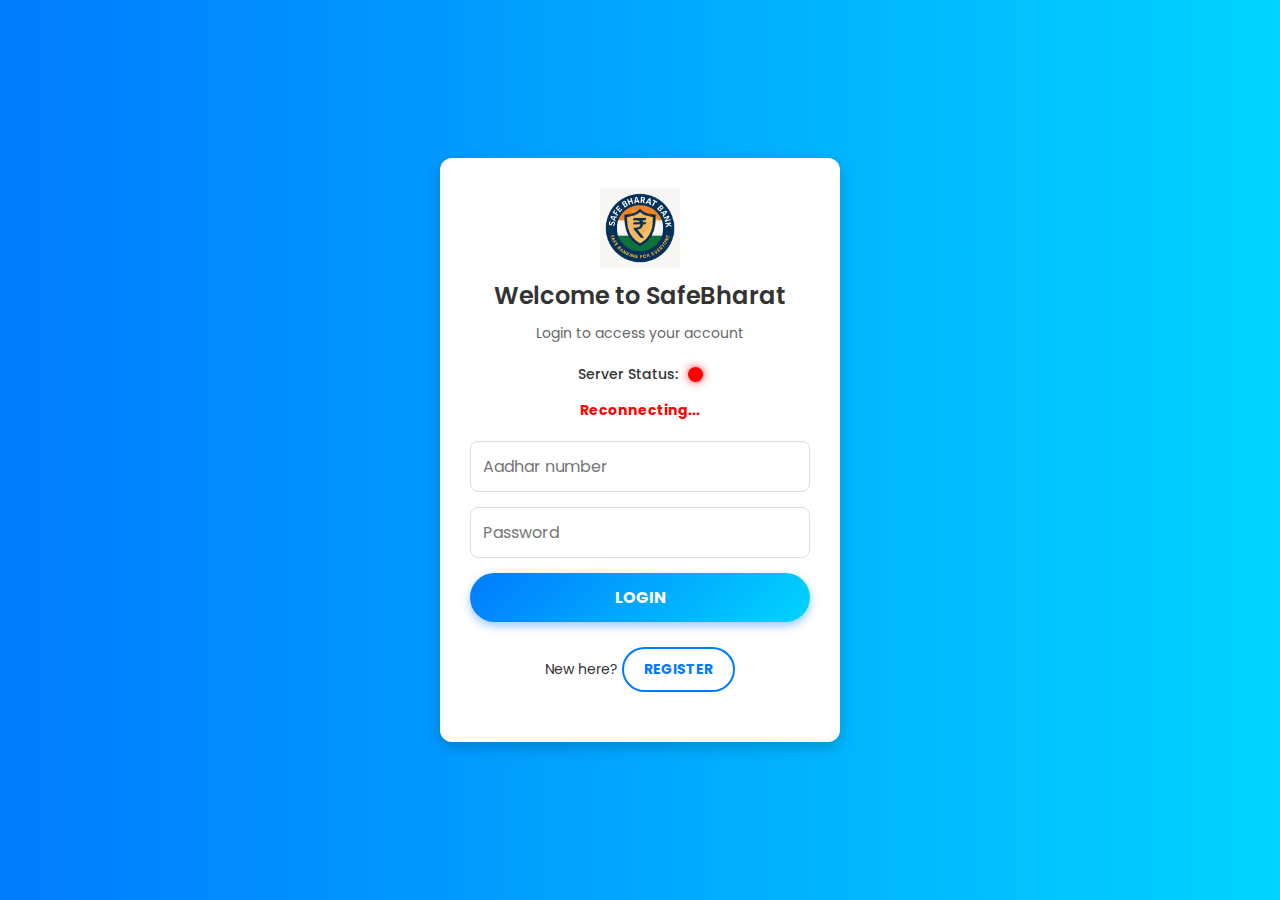
<file: frontend/otp.html>
<!DOCTYPE html>
<html lang="en">
<head>
    <meta charset="UTF-8">
    <meta name="viewport" content="width=device-width, initial-scale=1.0">
    <title>OTP Verification</title>
    <link rel="stylesheet" href="assets/css/Login.css">
</head>
<body>
    <div class="container">
        <div class="login-box">
            <img src="assets/images/SafeBharat Bank Logo Design.png" alt="SafeBharat Bank Logo" class="bank-logo">
            <h2>OTP Verification</h2>
            <p>Enter the OTP sent to your email.</p>
            <form id="otp-form">
                <div class="input-group">
                    <input type="text" id="otp" required placeholder="Enter OTP">
                </div>
                <button type="submit" class="btn">Verify OTP</button>
                <p id="otp-message" class="otp-message"></p>
            </form>
            <p class="register-text">Already have an account? <a href="index.html" class="register-btn">Login</a></p>
        </div>
    </div>
    <script src="assets/js/login js/submitForm.js"></script>
   
</body>
</html>
</file>
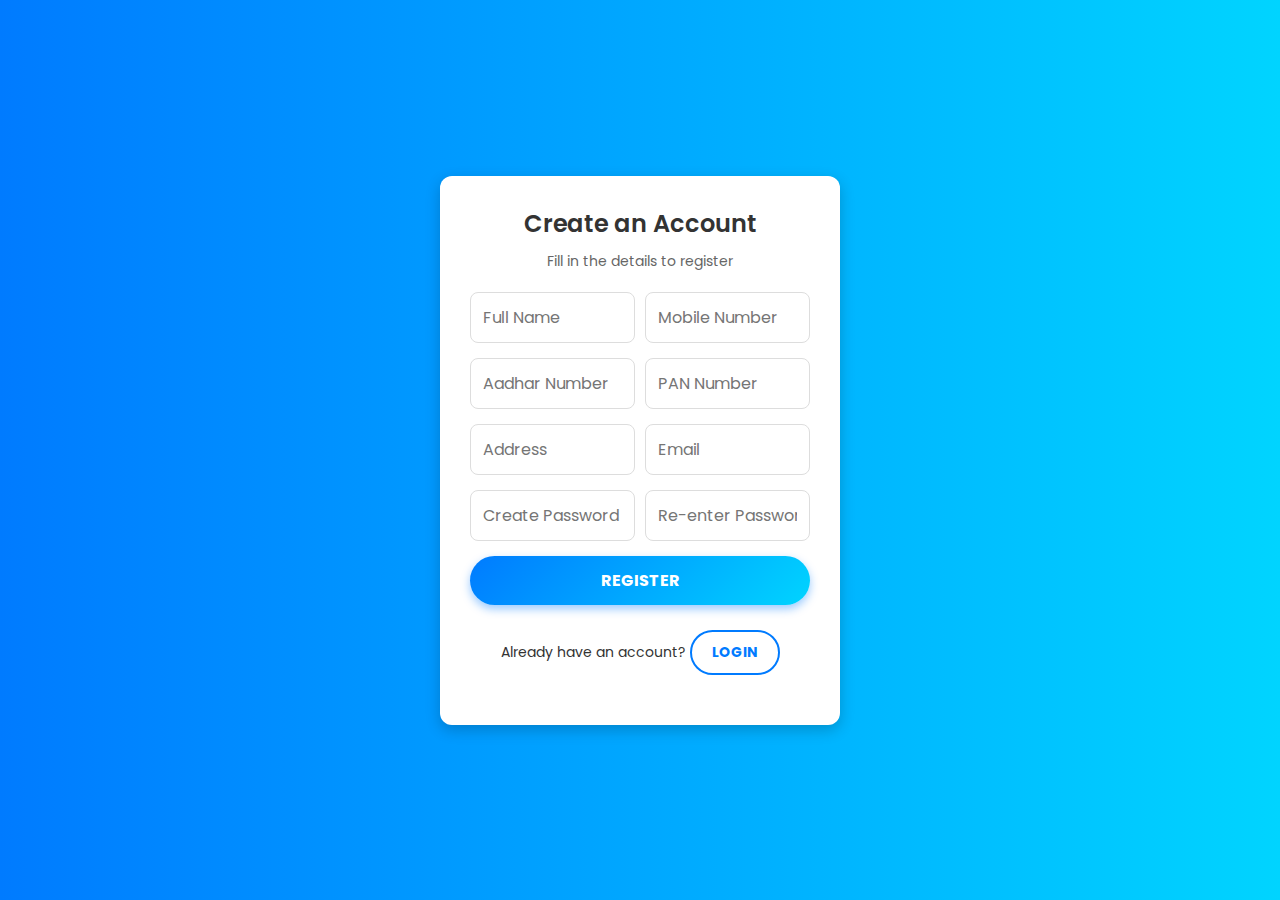
<file: frontend/register.html>
<!DOCTYPE html>
<html lang="en">
<head>
    <meta charset="UTF-8">
    <meta name="viewport" content="width=device-width, initial-scale=1.0">
    <title>Register | Bank System</title>
    <link rel="stylesheet" href="assets/css/Login.css">
</head>
<body>
    <div class="container">
        <div class="login-box">
          
            <h2>Create an Account</h2>
            <p>Fill in the details to register</p>
            <form id="register-form" method="POST">
                <div class="form-group">
                    <div class="input-group">
                        <input type="text" id="fullname" name="fullname" required placeholder="Full Name">
                    </div>
                    <div class="input-group">
                        <input type="tel" id="mobile" name="mobile" required placeholder="Mobile Number">
                    </div>
                </div>
                <div class="form-group">
                    <div class="input-group">
                        <input type="text" id="aadhar" name="aadhar" required placeholder="Aadhar Number">
                    </div>
                    <div class="input-group">
                        <input type="text" id="pan" name="pan" required placeholder="PAN Number">
                    </div>
                </div>
                <div class="form-group">
                    <div class="input-group">
                        <input type="text" id="address" name="address" required placeholder="Address">
                    </div>
                    <div class="input-group">
                        <input type="email" id="email" name="email" required placeholder="Email">
                    </div>
                </div>
                <div class="form-group">
                    <div class="input-group">
                        <input type="password" id="password" name="password" required placeholder="Create Password">
                    </div>
                    <div class="input-group">
                        <input type="password" id="confirm-password" name="confirm-password" required placeholder="Re-enter Password">
                    </div>
                </div>
                <button type="submit" class="btn">Register</button>
                <bR>
                <p id="message" class="message"></p>
            </form>
            <p class="register-text">Already have an account? <a href="index.html" class="register-btn">Login</a></p>
        </div>
    </div>
    <script src="assets/js/login js/submitForm.js"></script>
    <script src="assets/js/login js/serverstatus.js"></script>
    <div class="rain-container" id="rain-container"></div>
</body>
</html>
</file>
<file: frontend/assets/css/Login.css>
/* --------------------------------------------------------------------------------------------login page css desing  */

/* Import Google Font */
@import url('https://fonts.googleapis.com/css2?family=Poppins:wght@300;400;600&display=swap');

/* Global Styles */
* {
    margin: 0;
    padding: 0;
    box-sizing: border-box;
    font-family: 'Poppins', sans-serif;
}

/* Body Styling */
body {
    display: flex;
    justify-content: center;
    align-items: center;
    height: 100vh;
    background: linear-gradient(to right, #007bff, #00d4ff);
}

/* Container */
.container 
{
    width: 100%;
    max-width: 400px;
}

/* Login Box */
.login-box 
{
    background: #fff;
    padding: 30px;
    border-radius: 12px;
    box-shadow: 0px 5px 15px rgba(0, 0, 0, 0.2);
    text-align: center;
    animation: fadeIn 0.6s ease-in-out;
}

/* Heading */
h2 
{
    margin-bottom: 10px;
    font-size: 24px;
    font-weight: 600;
    color: #333;
}

/* Subtext */
p {
    font-size: 14px;
    color: #666;
    margin-bottom: 20px;
}

/* Input Group */
.input-group 
{
    margin-bottom: 15px;
}

.input-group input 
{
    width: 100%;
    padding: 12px;
    border: 1px solid #ddd;
    border-radius: 8px;
    font-size: 16px;
    transition: 0.3s;
}

.input-group input:focus 
{
    border-color: #007bff;
    outline: none;
    box-shadow: 0 0 5px rgba(0, 123, 255, 0.5);
}

/* 🎨 Attractive Buttons */
.btn 
{
    width: 100%;
    padding: 12px;
    background: linear-gradient(135deg, #007bff, #00d4ff);
    color: white;
    border: none;
    border-radius: 25px;
    cursor: pointer;
    font-size: 16px;
    font-weight: bold;
    text-transform: uppercase;
    transition: all 0.3s ease-in-out;
    box-shadow: 0px 4px 10px rgba(0, 123, 255, 0.4);
}

.btn:hover 
{
    background: linear-gradient(135deg, #0056b3, #0095ff);
    transform: scale(1.05);
    box-shadow: 0px 6px 12px rgba(0, 123, 255, 0.6);
}

/* Register Text */
.register-text 
{
    margin-top: 15px;
    font-size: 14px;
    color: #333;
}

/* 🎨 Register Button (More Stylish) */
.register-btn 
{
    display: inline-block;
    margin-top: 10px;
    padding: 10px 20px;
    background: transparent;
    border: 2px solid #007bff;
    border-radius: 25px;
    color: #007bff;
    font-size: 14px;
    font-weight: bold;
    text-transform: uppercase;
    text-decoration: none;
    transition: all 0.3s ease-in-out;
}

.register-btn:hover 
{
    background: #007bff;
    color: white;
    transform: scale(1.05);
    box-shadow: 0px 4px 8px rgba(0, 123, 255, 0.4);
}

/* Responsive Design */
@media (max-width: 480px) {
    body {
        padding: 0 15px;
    }

    .login-box {
        padding: 20px;
        width: 100%;
    }

    h2 {
        font-size: 22px;
    }

    .btn {
        padding: 10px;
        font-size: 15px;
    }

    .register-btn {
        padding: 8px 15px;
        font-size: 13px;
    }
}

/* ----------------------------------------------------------------------register  page parallel view of box */
.form-group 
{
    display: flex;
    flex-wrap: wrap;
    gap: 10px;
}

.input-group {
    flex: 1 1 calc(50% - 10px);
}

@media (max-width: 480px) {
    .input-group {
        flex: 1 1 100%;
    }
}

/* ---------------------------------------------------------------------------Red and Green Color of result css */
.message {
    text-align: center;
    font-size: 14px;
    font-weight: bold;
    margin-top: 10px;
    padding: 10px;
    border-radius: 8px;
    display: none;
}

.message.success {
    color: green;
    background: #d4edda;
    border: 1px solid #c3e6cb;
    display: block;
}

.message.error {
    color: red;
    background: #f8d7da;
    border: 1px solid #f5c6cb;
    display: block;
}
.message {
    font-size: 14px;
    margin-top: 10px;
    text-align: center;
}
.otp-message {
    text-align: center;
    font-size: 14px;
    font-weight: bold;
    margin-top: 10px;
    padding: 10px;
    border-radius: 8px;
    display: none; /* Initially hidden */
}

/* Success message (Green) */
.otp-message.success {
    color: green;
    background: #d4edda;
    border: 1px solid #c3e6cb;
    display: block;
}

/* Error message (Red) */
.otp-message.error {
    color: red;
    background: #f8d7da;
    border: 1px solid #f5c6cb;
    display: block;
}

/* ------------------------------------------------------------------------------------------------ */
/* SERVER STATUS CSS*/
.server-status {
    display: flex;
    align-items: center;
    justify-content: center;
    margin-bottom: 15px;
}

.server-status span {
    font-size: 14px;
    color: #333;
    margin-right: 10px;
    font-weight: 500;
}

.bulb {
    width: 15px;
    height: 15px;
    border-radius: 50%;
    background-color: red; /* Default: Server Off */
    box-shadow: 0 0 8px rgba(255, 0, 0, 0.8);
    transition: background-color 0.3s ease-in-out, box-shadow 0.3s ease-in-out;
}

@keyframes blink {
    0% { opacity: 1; }
    50% { opacity: 0.4; }
    100% { opacity: 1; }
}

.green {
    background-color: green;
    box-shadow: 0 0 8px rgba(0, 255, 0, 0.8);
    animation: blink 1s infinite;
}
.red {
    background-color: red;
    box-shadow: 0 0 8px rgba(255, 0, 0, 0.8);
    animation: none; /* No blinking */
}
/* --------------------------------------------------------------------rain effect */
/* Rain Effect */
.rain-container {
    position: fixed;
    top: 0;
    left: 0;
    width: 100%;
    height: 100%;
    pointer-events: none;
    overflow: hidden;
    z-index: 1000;
    display: none;
}

.rain-drop {
    position: absolute;
    width: 3px; /* Increased width */
    height: 20px; /* Increased height */
    background: rgba(255, 255, 255, 0.8); /* Brighter drops */
    opacity: 0.8;
    border-radius: 50%;
    animation: fall linear infinite;
}

@keyframes fall {
    from {
        transform: translateY(-100vh);
    }
    to {
        transform: translateY(100vh);
    }
}


/* ------------------------------------------------------------index page logo css */
.bank-logo {
    width: 80px;
    height: 80px;
    display: block;
    margin: 0 auto 10px auto;
  }
</file>
<file: frontend/assets/css/admin.css>
@import url('https://fonts.googleapis.com/css2?family=Poppins:wght@300;400;600&display=swap');

/* Global Styles */
* {
    margin: 0;
    padding: 0;
    box-sizing: border-box;
    font-family: 'Poppins', sans-serif;
}

body {
    height: 100vh;
    display: flex;
    background: linear-gradient(to right, #007bff, #00d4ff);
}

/* Wrapper */
.wrapper {
    display: flex;
    width: 100%;
    height: 100%;
}

/* Sidebar */
.sidebar {
    width: 240px;
    background: #fff;
    box-shadow: 3px 0 10px rgba(0, 0, 0, 0.1);
    padding: 20px 0;
    border-radius: 0 12px 12px 0;
}

.sidebar ul {
    list-style: none;
}

.sidebar ul li {
    margin: 15px 0;
    text-align: center;
}

.sidebar button {
    width: 80%;
    padding: 12px;
    background: linear-gradient(135deg, #007bff, #00d4ff);
    color: white;
    border: none;
    border-radius: 25px;
    font-size: 15px;
    font-weight: bold;
    cursor: pointer;
    transition: all 0.3s ease-in-out;
    box-shadow: 0px 4px 8px rgba(0, 123, 255, 0.3);
}

.sidebar button:hover {
    background: linear-gradient(135deg, #0056b3, #0095ff);
    transform: scale(1.05);
}

/* Content Area */
.content {
    flex: 1;
    padding: 30px;
    overflow-y: auto;
}

.box {
    background: #fff;
    padding: 25px;
    border-radius: 15px;
    box-shadow: 0 5px 15px rgba(0,0,0,0.1);
    animation: fadeIn 0.5s ease-in-out;
}

.box h2 {
    font-size: 24px;
    color: #007bff;
    margin-bottom: 10px;
}

.box p {
    font-size: 16px;
    color: #333;
}

/* Animation */
@keyframes fadeIn {
    from {
        opacity: 0;
        transform: translateY(10px);
    }
    to {
        opacity: 1;
        transform: translateY(0);
    }
}

/* Responsive */
@media (max-width: 768px) {
    .wrapper {
        flex-direction: column;
    }

    .sidebar {
        width: 100%;
        border-radius: 0;
        display: flex;
        overflow-x: auto;
    }

    .sidebar ul {
        display: flex;
        justify-content: space-around;
        width: 100%;
    }

    .sidebar ul li {
        margin: 0;
    }

    .sidebar button {
        width: auto;
        padding: 10px 15px;
        font-size: 14px;
    }

    .content {
        padding: 20px;
    }
}

#logout-btn {
    background: linear-gradient(135deg, #ff4d4d, #ff0000);
    box-shadow: 0px 4px 8px rgba(255, 0, 0, 0.3);
}

#logout-btn:hover {
    background: linear-gradient(135deg, #cc0000, #b30000);
}




/* ------------------------------------------------------------------------profile pic css */
.profile-section {
    display: flex;
    flex-direction: column;
    align-items: center;
    margin-bottom: 20px;
}

.profile-pic {
    width: 100px;
    height: 100px;
    border-radius: 50%;
    object-fit: cover;
    box-shadow: 0px 4px 10px rgba(0, 0, 0, 0.2);
    margin-bottom: 10px;
}

.profile-name {
    font-weight: 600;
    color: #333;
    font-size: 16px;
    text-align: center;
}
/* ------------------------------------------------------------------------------------ */


/* -----------------------------------------------------------------edit profile css */
.section {
    padding: 20px;
  }
  
  .form-group {
    margin-bottom: 15px;
    display: flex;
    flex-direction: column;
  }
  
  .form-group label {
    margin-bottom: 5px;
    font-weight: 500;
  }
  
  input, textarea {
    padding: 10px;
    border-radius: 8px;
    border: 1px solid #ccc;
  }
  
  .btn {
    background-color: #1e40af;
    color: white;
    padding: 10px 20px;
    border-radius: 10px;
    border: none;
    cursor: pointer;
    transition: background-color 0.3s ease;
  }
  
  .btn:hover {
    background-color: #1d4ed8;
  }
  #saveProfileBtn {
    background-color: #3498db;
    color: white;
    border: none;
    padding: 12px 20px;
    font-size: 15px;
    border-radius: 6px;
    cursor: pointer;
    transition: background-color 0.3s ease;
}
  #profileUpdateMessage {
    margin-top: 10px;
  }
  #saveProfileBtn:hover {
    background-color: #2980b9;
}
/* ---------------------------------------------------------------------- */
/* General button style */
.edit-save-btn {
    display: inline-block;
    margin-top: 10px;
    padding: 10px 20px;
    background-color:#3498db; /* Green */
    color: white;
    border: none;
    border-radius: 8px;
    font-size: 14px;
    cursor: pointer;
    transition: background-color 0.3s ease;
}

/* Hover effect */
.edit-save-btn:hover {
    background-color: #2980b9;
}

/* Optional: spacing between buttons */
.edit-profile-section .form-group {
    margin-bottom: 20px;
}

/* ---------------------------------------------------------------- pop css*/
.otp-popup {
    position: fixed;
    top: 0;
    left: 0;
    width: 100%;
    height: 100%;
    backdrop-filter: blur(6px);
    background: rgba(0, 0, 0, 0.45);
    display: flex;
    justify-content: center;
    align-items: center;
    z-index: 999;
    font-family: 'Segoe UI', Tahoma, Geneva, Verdana, sans-serif;
}

.otp-box {
    background: #ffffff;
    padding: 35px 40px;
    border-radius: 16px;
    text-align: center;
    box-shadow: 0 12px 30px rgba(0, 0, 0, 0.25);
    max-width: 400px;
    width: 90%;
    animation: fadeIn 0.4s ease;
}

.otp-box h2 {
    font-size: 20px;
    margin-bottom: 20px;
    color: #2c3e50;
}

.hidden {
    display: none;
}

#otpMessage {
    margin-top: 12px;
    color: #e74c3c;
    font-size: 14px;
}

.otp-save-btn {
    margin-top: 20px;
    padding: 12px 28px;
    background-color: #3498db;
    color: #fff;
    border: none;
    border-radius: 10px;
    font-size: 15px;
    cursor: pointer;
    transition: all 0.3s ease;
    box-shadow: 0 4px 12px rgba(52, 152, 219, 0.4);
}

.otp-save-btn:hover {
    background-color: #2980b9;
    box-shadow: 0 6px 18px rgba(41, 128, 185, 0.5);
}

/* Optional: spacing between input fields in edit-profile-section */
.edit-profile-section .form-group {
    margin-bottom: 22px;
}

/* Fade-in animation */
@keyframes fadeIn {
    from {
        opacity: 0;
        transform: scale(0.95);
    }
    to {
        opacity: 1;
        transform: scale(1);
    }
}


/* ---------------------------------------------------------------- profile adjusmtment css*/
#profile-container {
    display: flex;
    flex-direction: column;
    align-items: center;
    margin: 20px 0;
    margin-bottom: -2px;
}

#profile-pic {
    border-radius: 50%;
    width: 100px;
    height: 100px;
    object-fit: cover;
    background-color: #f0f0f0; /* light gray when no image */
    border: 2px solid #ddd;
    box-shadow: 0 2px 6px rgba(0, 0, 0, 0.1);
    display: flex;
    align-items: center;
    justify-content: center;
    font-size: 28px;
    color: #aaa;
}

#user-name {
    margin-top: 10px;
    font-size: 18px;
    color: rgb(14, 10, 10);
    text-align: center;
}

/* ------------------------------------------------------------------responsive css */
@media (max-width: 768px) {
    body {
        flex-direction: column;
        height: auto;
    }

    .wrapper {
        flex-direction: column;
        height: auto;
    }

    .sidebar {
        width: 100%;
        flex-direction: row;
        justify-content: space-around;
        align-items: center;
        overflow-x: auto;
        border-radius: 0;
        padding: 10px 0;
        box-shadow: 0 3px 8px rgba(0,0,0,0.1);
    }

    .sidebar ul {
        display: flex;
        width: 100%;
        padding: 0;
    }

    .sidebar ul li {
        margin: 0 10px;
        flex-shrink: 0;
    }

    .sidebar button {
        font-size: 13px;
        padding: 8px 12px;
        border-radius: 20px;
        white-space: nowrap;
    }

    .content {
        padding: 15px;
    }

    .box h2 {
        font-size: 20px;
    }

    .box p {
        font-size: 14px;
    }

    .profile-pic {
        width: 80px;
        height: 80px;
    }

    .profile-name {
        font-size: 14px;
    }

    .form-group input,
    .form-group textarea {
        font-size: 14px;
    }

    .btn,
    #saveProfileBtn {
        width: 100%;
        padding: 10px;
        font-size: 14px;
    }
}

@media (max-width: 480px) {
    .sidebar button {
        font-size: 12px;
        padding: 6px 10px;
    }

    .box h2 {
        font-size: 18px;
    }

    .box p {
        font-size: 13px;
    }

    .form-group label {
        font-size: 14px;
    }
}


/* ------------------------------------------------------------------email otp pop up css */
#popup-blur {
    display: none; /* Hide popup by default */
    position: fixed;
    top: 0;
    left: 0;
    height: 100vh;
    width: 100vw;
    background-color: rgba(0, 0, 0, 0.4);
    backdrop-filter: blur(5px);
    display: flex;
    align-items: center;
    justify-content: center;
    z-index: 9999;
  }
  
  .popup-box {
    background-color: white;
    padding: 2rem;
    border-radius: 1rem;
    box-shadow: 0 0 20px rgba(0, 0, 0, 0.3);
    width: 90%;
    max-width: 400px;
    text-align: center;
  }
  
/* Popup Blur Background */
#popup-blur {
    position: fixed;
    top: 0;
    left: 0;
    width: 100%;
    height: 100vh;
    backdrop-filter: blur(5px);
    background-color: rgba(0, 0, 0, 0.3);
    z-index: 1000;
    display: flex;
    justify-content: center;
    align-items: center;
  }
  
  /* Popup Box */
  .popup-box {
    background: #fff;
    padding: 30px;
    border-radius: 16px;
    box-shadow: 0 8px 24px rgba(0, 0, 0, 0.2);
    width: 100%;
    max-width: 400px;
    text-align: center;
    animation: fadeIn 0.3s ease;
  }
  
  .popup-box h2 {
    margin-bottom: 20px;
    font-size: 24px;
    color: #333;
  }
  
  /* Input Fields */
  .popup-box label {
    display: block;
    margin-top: 15px;
    margin-bottom: 5px;
    font-weight: 500;
    text-align: left;
    color: #444;
  }
  
  .popup-box input {
    width: 100%;
    padding: 10px 12px;
    border: 1px solid #ccc;
    border-radius: 8px;
    font-size: 16px;
    transition: border-color 0.3s ease;
  }
  
  .popup-box input:focus {
    border-color: #007bff;
    outline: none;
  }
  
  /* Message Box */
  #otp-message {
    margin-top: 10px;
    font-size: 14px;
    color: red;
  }
  
  /* Button Group */
  .btn-group {
    margin-top: 20px;
    display: flex;
    justify-content: space-between;
    gap: 10px;
  }
  
  .cancel-btn,
  .submit-btn {
    flex: 1;
    padding: 10px 0;
    border: none;
    border-radius: 8px;
    font-weight: bold;
    font-size: 16px;
    cursor: pointer;
    transition: all 0.3s ease;
  }
  
  .cancel-btn 
  {
    background-color: #e74c3c;
    color: white;
  }
  
  .submit-btn {
    background-color: #28a745;
    color: white;
  }
  
  .cancel-btn:hover {
    background-color: #c0392b;
  }
  
  .submit-btn:hover {
    background-color: #218838;
  }
  
  /* Animation */
  @keyframes fadeIn {
    from {
      transform: translateY(-20px);
      opacity: 0;
    }
    to {
      transform: translateY(0);
      opacity: 1;
    }
  }
  

/* ------------------------------------------------------------------take action camera css  cs00s */
#faceVerificationPopup {
    position: fixed;
    top: 50%;
    left: 50%;
    transform: translate(-50%, -50%);
    background: #ffffff;
    border-radius: 16px;
    box-shadow: 0 0 30px rgba(0, 0, 0, 0.2);
    padding: 20px 30px;
    z-index: 9999;
    text-align: center;
    max-width: 400px;
    width: 90%;
    animation: fadeIn 0.3s ease-in-out;
  }
  
  #faceVerificationPopup h3 {
    margin-bottom: 15px;
    color: #1e90ff;
    font-size: 20px;
  }
  
  #faceVerificationPopup video {
    border-radius: 12px;
    box-shadow: 0 0 8px rgba(0, 0, 0, 0.1);
    margin-bottom: 10px;
  }
  
  #faceVerificationPopup button {
    background-color: #1e90ff;
    color: white;
    padding: 10px 16px;
    border: none;
    border-radius: 8px;
    cursor: pointer;
    font-weight: bold;
    transition: background-color 0.3s ease;
  }
  
  #faceVerificationPopup button:hover {
    background-color: #0f72d1;
  }
  
  #faceVerificationPopup p {
    margin-top: 12px;
    font-weight: bold;
    font-size: 16px;
  }
  #faceVerificationPopup button {
    margin: 5px;
  }
  
  #faceVerificationPopup .cancel-btn {
    margin-top: 10px;
    background-color: #ff4d4d;
    color: white;
    padding: 8px 8px;
    border: none;
    border-radius: 6px;
    cursor: pointer;
    font-weight: bold;
    transition: background-color 0.3s ease;
    margin-left: 10px;
  }
  
  #faceVerificationPopup .cancel-btn:hover {
    background-color: #e84343;
  }
  
  

/* ------------------------------------------------------------------Dashboard Section css  cs00s */
#dashboard-section {
    background-color: #f8f9fa;
    padding: 20px;
    font-family: 'Arial', sans-serif;
}

.dashboard-container {
    max-width: 1200px;
    margin: 0 auto;
    padding: 30px;
    background-color: #fff;
    box-shadow: 0 4px 8px rgba(0, 0, 0, 0.1);
    border-radius: 10px;
}

.dashboard-container h2 {
    text-align: center;
    font-size: 32px;
    margin-bottom: 20px;
    color: #333;
}

.dashboard-row {
    display: flex;
    justify-content: space-between;
    margin-bottom: 15px;
}

.dashboard-item {
    flex: 0 0 48%;
    background-color: #f1f1f1;
    padding: 20px;
    border-radius: 8px;
    box-shadow: 0 2px 4px rgba(0, 0, 0, 0.1);
}

.dashboard-item p {
    font-size: 16px;
    color: #555;
}

.dashboard-item strong {
    color: #333;
}

.dashboard-item span {
    font-weight: bold;
    color: #007bff;
}

@media (max-width: 768px) {
    .dashboard-row {
        flex-direction: column;
    }

    .dashboard-item {
        flex: 0 0 100%;
        margin-bottom: 10px;
    }
}

/* ------------------------------------------------------------------Dashboard insice profile session css  cs00s */
#profile-container-dashboard {
    display: flex;
    flex-direction: column;
    align-items: center;
    margin: 20px 0;
    margin-bottom: -2px;
}

#profile-pic-dashboard {
    border-radius: 40%;
    width: 100px;
    height: 100px;
    object-fit: cover;
    background-color: #f0f0f0; /* light gray when no image */
    border: 2px solid #ddd;
    box-shadow: 0 2px 6px rgba(0, 0, 0, 0.1);
    display: flex;
    align-items: center;
    justify-content: center;
    font-size: 28px;
    color: #aaa;
}

#user-name-dashboard {
    margin-top: 10px;
    font-size: 18px;
    color: rgb(14, 10, 10);
    text-align: center;
}



/* ------------------------------------------------------------------Dashboard sliding things */
.dashboard-marquee {
    overflow: hidden;
    white-space: nowrap;
    box-sizing: border-box;
    width: 100%;
    padding: 5px 0;
    background: #f0f0f0;
    border-top: 1px solid #ccc;
    border-bottom: 1px solid #ccc;
    margin-bottom: 20px;
}

.dashboard-marquee p {
    display: inline-block;
    padding-left: 100%;
    animation: marquee 18s linear infinite;
    font-weight: bold;
    color: #333;
}

@keyframes marquee {
    0%   { transform: translateX(0%); }
    100% { transform: translateX(-100%); }
}
/* ------------------------------------------------------------------Add money elements css */
input {
    width: 100%;
    padding: 8px;
    font-size: 14px;
    border-radius: 8px;
    border: 1px solid #ccc;
    margin-top: 5px;
}

#addmoney-submit-btn {
    padding: 10px 20px;
    font-size: 16px;
    background-color: #007bff;
    border: none;
    border-radius: 10px;
    color: white;
    cursor: pointer;
    transition: background-color 0.3s ease;
}

#addmoney-submit-btn:hover 
{
    background-color: #0056b3;
}


/* ------------------------------------------------------------------send buttomn money elements css */
input {
  width: 100%;
  padding: 8px;
  font-size: 14px;
  border-radius: 8px;
  border: 1px solid #ccc;
  margin-top: 5px;
}

#sendmoney-submit-btn {
  padding: 10px 20px;
  font-size: 16px;
  background-color: #007bff;
  border: none;
  border-radius: 10px;
  color: white;
  cursor: pointer;
  transition: background-color 0.3s ease;
}

#sendmoney-submit-btn:hover 
{
  background-color: #0056b3;
}



/* ------------------------------------------------------------------Add money - edit profile button css */
.small-button {
    display: inline-block;
    margin-left: 10px;
    padding: 1px 5px;
    background-color: #0056b3;
    color: white;
    text-decoration: none;
    border-radius: 5px;
    font-size: 14px;
    transition: background-color 0.3s ease;
}

.small-button:hover {
    background-color: #45a049;
}


.top-bar {
    width: 100%;
    display: flex;
    justify-content: flex-end;
    padding: 10px 20px;
    background-color: #f8f9fa;
    box-shadow: 0 1px 3px rgba(0,0,0,0.1);
    position: sticky;
    top: 0;
    z-index: 999;
} 




/* ------------------------------------------------------------------date time responsive and  css */
.datetime-container {
    font-size: 14px;
    font-weight: bold;
    color: #3f08f4;
}

/* Responsive */
 @media (max-width: 768px) {
    .top-bar {
        justify-content: center;
        padding: 10px;
    }

    .datetime-container {
        font-size: 13px;
    }
}


/* ------------------------------------------------------------------add money notes   css */
.security-alert-box {
    display: flex;
    align-items: flex-start;
    background-color: #fff8e1;
    border: 1px solid #ffc107;
    border-left: 5px solid #ff9800;
    border-radius: 10px;
    padding: 16px 20px;
    margin: 20px 0;
    box-shadow: 0 2px 8px rgba(0,0,0,0.05);
    font-family: 'Segoe UI', sans-serif;
  }
  
  .alert-icon {
    font-size: 28px;
    margin-right: 15px;
    color: #ff9800;
    flex-shrink: 0;
  }
  
  .alert-message {
    font-size: 15px;
    color: #333;
    line-height: 1.6;
  }
  
  .alert-message .highlight {
    color: #d84315;
    font-weight: bold;
  }
  

/* ------------------------------------------------------------------send money notes 2   css */
  .fancy-alert-box {
    display: flex;
    align-items: flex-start;
    gap: 20px;
    padding: 24px;
    background: rgba(255, 255, 255, 0.7);
    backdrop-filter: blur(12px);
    border-left: 6px solid #2196f3;
    border-radius: 16px;
    box-shadow: 0 10px 20px rgba(0, 0, 0, 0.08);
    margin: 30px 0;
    transition: all 0.3s ease;
  }
  
  .fancy-alert-box:hover {
    transform: scale(1.02);
  }
  
  .fancy-icon {
    font-size: 38px;
    color: #2196f3;
    margin-top: 6px;
  }
  
  .fancy-content h3 {
    margin: 0 0 10px;
    font-size: 20px;
    color: #0d47a1;
  }
  
  .fancy-content p {
    margin: 6px 0;
    font-size: 15px;
    color: #333;
    line-height: 1.6;
  }
  
  .fancy-footer {
    margin-top: 10px;
    font-weight: 600;
    color: #2e7d32;
    font-size: 14px;
  }
  

/* ------------------------------------------------------------------edit profile  notes 1   css */
  .classic-alert {
    background-color: #fff3cd;
    color: #856404;
    padding: 18px 22px;
    border-left: 5px solid #ffc107;
    border-radius: 6px;
    margin: 20px 0;
    font-family: 'Segoe UI', sans-serif;
  }
  
  .classic-alert h3 {
    margin-top: 0;
    font-size: 18px;
    color: #856404;
  }
  
  .classic-alert p {
    margin: 8px 0;
    font-size: 15px;
    line-height: 1.5;
  }
  
  .classic-alert .safe-line {
    margin-top: 10px;
    font-weight: bold;
    color: #2e7d32;
  }
  
  
/* ------------------------------------------------------------------ add money notes 1 css */
  .custom-alert {
    display: flex;
    align-items: center;
    background-color: #f0f4f7;  /* Soft blue background */
    color: #333;  /* Dark text color */
    border-left: 5px solid #ff6f61;  /* Bold left border to highlight */
    padding: 15px 20px;
    border-radius: 10px;
    box-shadow: 0 2px 5px rgba(0, 0, 0, 0.1);
    font-family: 'Arial', sans-serif;
    margin: 20px 0;
    font-size: 14px;
}

.alert-icon {
    font-size: 28px;
    margin-right: 15px;
    color: #ff6f61;  /* Matching icon color with the border */
}

.alert-message {
    display: flex;
    flex-direction: column;
}

.alert-message strong {
    font-size: 16px;
    color: #333;
}

.highlight {
    color: #28a745;  /* Green for emphasis */
    font-weight: bold;
}

#server-online-dashboard {
    display: none;
    background-color: #d4edda; /* Light green for success */
    color: #155724; /* Dark green text */
    padding: 10px;
    margin: 10px auto;
    text-align: center;
    font-weight: bold;
    border: 1px solid #c3e6cb;
    border-radius: 5px;
    max-width: 500px;
}



/* ------------------------------------------------------------------ transaction history css */
#profile-management {
  padding: 20px;
  background-color: #f9f9f9;
  border-radius: 8px;
  box-shadow: 0 2px 5px rgba(0, 0, 0, 0.1);
  margin: 20px 0;
  overflow-x: auto; /* fallback scroll if needed */
}

#profile-management h2 {
  font-size: 24px;
  margin-bottom: 10px;
}

#transactionsTable {
  width: 100%;
  border-collapse: collapse;
  margin-top: 20px;
  font-size: 14px;
}

#transactionsTable th,
#transactionsTable td {
  padding: 10px;
  text-align: left;
  border-bottom: 1px solid #ddd;
}

#transactionsTable th {
  background-color: #4cafaf;
  color: white;
}

#transactionsTable td {
  background-color: #f9f9f9;
}

/* ✅ Responsive Styles */
@media screen and (max-width: 768px) {
  #transactionsTable, 
  #transactionsTable thead, 
  #transactionsTable tbody, 
  #transactionsTable th, 
  #transactionsTable td, 
  #transactionsTable tr {
    display: block;
    width: 100%;
  }

  #transactionsTable thead {
    display: none;
  }

  #transactionsTable tr {
    margin-bottom: 15px;
    background: #fff;
    box-shadow: 0 2px 6px rgba(0,0,0,0.05);
    border-radius: 6px;
    padding: 10px;
  }

  #transactionsTable td {
    position: relative;
    padding-left: 50%;
    text-align: left;
    border: none;
    border-bottom: 1px solid #eee;
  }

  #transactionsTable td::before {
    content: attr(data-label);
    position: absolute;
    left: 10px;
    top: 10px;
    font-weight: bold;
    color: #555;
  }
}

/* =-------------------------------------------------------------dashboard logo image css */
.bank-logo {
  width: 100px;
  height: 100px;
  display: block;
  margin: 0 auto 10px auto;
}


/* -----------------------------------------------------------pop up of not payment password Generated */
.popup-wrapper {
  position: fixed;
  top: 0;
  left: 0;
  width: 100%;
  height: 100%;
  backdrop-filter: blur(5px);
  background: rgba(0, 0, 0, 0.4);
  display: none; /* hidden by default */
  justify-content: center;
  align-items: center;
  z-index: 9999;
}

.popup-box {
  background: #fff;
  padding: 30px;
  border-radius: 12px;
  text-align: center;
  max-width: 400px;
  box-shadow: 0 8px 20px rgba(0, 0, 0, 0.3);
}

.popup-message {
  font-size: 16px;
  color: #333;
  margin-bottom: 20px;
  line-height: 1.5;
}

.popup-box button {
  background-color: #2196f3;
  color: white;
  padding: 10px 20px;
  font-size: 15px;
  border: none;
  border-radius: 8px;
  cursor: pointer;
}

.popup-box button:hover {
  background-color: #1976d2;
}
.popup-box button {
  display: block;
  margin: 0 auto;
}






/* BACKDROP */
.popup-container {
  position: fixed;
  top: 0; left: 0;
  width: 100vw; height: 100vh;
  background: rgba(0, 0, 0, 0.5);
  backdrop-filter: blur(6px);
  display: none;
  justify-content: center;
  align-items: center;
  z-index: 9999;
  animation: fadeIn 0.3s ease;
}

/* POPUP BOX */
.popup-box {
  background: #ffffff;
  padding: 30px 35px;
  border-radius: 20px;
  width: 420px;
  max-width: 90%;
  box-shadow: 0 20px 40px rgba(0, 0, 0, 0.25);
  animation: slideUp 0.3s ease;
}

.popup-box h2 {
  margin-bottom: 15px;
  color: #333;
  font-size: 22px;
  font-weight: 600;
  text-align: center;
}

/* CONDITIONS LIST */
.conditions p {
  font-weight: 500;
  margin-bottom: 8px;
  color: #555;
}
.conditions ul {
  padding-left: 20px;
  color: #333;
  font-size: 15px;
  margin-top: 5px;
}
.conditions ul li {
  margin-bottom: 8px;
}

/* OTP INPUT */
.otp-section {
  margin-top: 25px;
}
.otp-section input {
  width: 100%;
  padding: 12px;
  border: 1px solid #ccc;
  border-radius: 10px;
  font-size: 16px;
  margin-top: 8px;
  transition: border-color 0.3s;
}
.otp-section input:focus {
  border-color: #007bff;
  outline: none;
}

/* STATUS */
.processing-msg {
  margin-top: 18px;
  font-weight: 600;
  font-size: 16px;
  text-align: center;
  min-height: 24px;
}

/* BUTTONS */
.popup-buttons {
  display: flex;
  justify-content: space-between;
  margin-top: 25px;
}

.popup-buttons button {
  flex: 1;
  margin: 0 5px;
  padding: 12px 0;
  font-size: 15px;
  border: none;
  border-radius: 10px;
  cursor: pointer;
  transition: background 0.3s ease;
}

.popup-buttons button:first-child {
  background: #007bff;
  color: #fff;
}
.popup-buttons button:first-child:hover {
  background: #0056c1;
}

.popup-buttons button:last-child {
  background: #e0e0e0;
  color: #333;
}
.popup-buttons button:last-child:hover {
  background: #ccc;
}

/* Animations */
@keyframes fadeIn {
  from {opacity: 0;}
  to {opacity: 1;}
}
@keyframes slideUp {
  from {transform: translateY(20px); opacity: 0;}
  to {transform: translateY(0); opacity: 1;}
}
</file>
<file: frontend/assets/css/notification.css>
.notification-item {
    padding: 12px;
    background-color: #f5f5f5;
    border-radius: 10px;
    margin-bottom: 10px;
    box-shadow: 0 0 5px rgba(0,0,0,0.1);
}
/* .notification-item {
    padding: 16px 20px;
    background-color: #ffffff;
    border-left: 5px solid #007bff;
    border-radius: 12px;
    margin-bottom: 14px;
    box-shadow: 0 4px 10px rgba(0, 0, 0, 0.1);
    font-family: Arial, sans-serif;
    color: #333;
}

.notification-item h4 {
    font-size: 17px;
    margin: 0 0 8px;
    color: #007bff;
    font-weight: 600;
}

.notification-item p {
    font-size: 15px;
    margin: 0 0 8px;
}

.notification-item small {
    font-size: 13px;
    color: #666;
    display: block;
    text-align: right;
} */

/* ======================================================== */
.custom-notification-popup {
    position: fixed;
    top: 20px;
    right: 20px;
    background-color: #ffffff;
    color: #000000;
    padding: 18px 20px;
    border-radius: 12px;
    box-shadow: 0 4px 18px rgba(0, 0, 0, 0.25);
    z-index: 9999;
    max-width: 360px;
    font-family: 'Segoe UI', Tahoma, Geneva, Verdana, sans-serif;
    border-left: 6px solid #007bff;
    animation: slideIn 0.4s ease-out;
    transition: transform 0.3s ease, opacity 0.3s ease;
}

@keyframes slideIn {
    from {
        opacity: 0;
        transform: translateX(100%);
    }
    to {
        opacity: 1;
        transform: translateX(0);
    }
}

.popup-header {
    display: flex;
    justify-content: space-between;
    align-items: center;
    margin-bottom: 12px;
    border-bottom: 1px solid #eee;
    padding-bottom: 6px;
}

.popup-title {
    font-weight: bold;
    font-size: 17px;
    color: #007bff;
}

.popup-close-btn {
    cursor: pointer;
    font-size: 30px;
    color: red;
    font-weight: bold;
    transition: color 0.2s;
}
.popup-close-btn:hover {
    color: darkred;
}

.popup-content {
    background-color: #ffffff;
    padding: 12px 0 0;
}

.popup-inner-title {
    font-weight: bold;
    font-size: 16px;
    margin-bottom: 6px;
    color: #333;
}

.popup-message {
    font-size: 15px;
    line-height: 1.4;
}


/* ---------------------------deletion process end */


/* Deletion Popup Styling */
.delete-popup-box {
    position: fixed;
    top: 50%;
    left: 50%;
    transform: translate(-50%, -50%);
    background-color: #ffffff;
    padding: 40px 50px;
    border-radius: 16px;
    box-shadow: 0 10px 30px rgba(0, 0, 0, 0.1);
    z-index: 9999;
    width: 450px;
    max-width: 90%;
    text-align: center;
    font-family: 'Segoe UI', Roboto, sans-serif;
    display: none;
    transition: all 0.3s ease-in-out;
}

.delete-popup-content h3 {
    margin-bottom: 30px;
    font-size: 22px;
    color: #333333;
    font-weight: 600;
    letter-spacing: 0.5px;
}

#delete-steps-list {
    list-style: none;
    padding: 0;
    margin: 0 0 25px 0;
}

#delete-steps-list li {
    background: #f9f9f9;
    margin-bottom: 18px;
    padding: 16px 20px;
    border-radius: 10px;
    display: flex;
    justify-content: space-between;
    align-items: center;
    box-shadow: 0 4px 12px rgba(0, 0, 0, 0.04);
    font-size: 16px;
}

#delete-steps-list span:first-child {
    font-weight: 500;
    color: #444;
    flex: 1;
    text-align: left;
}

#delete-steps-list span:last-child {
    font-weight: 500;
    color: #888;
    min-width: 110px;
    text-align: right;
}

#delete-close-btn {
    margin-top: 10px;
    padding: 14px 32px;
    background-color: #d32f2f;
    color: white;
    border: none;
    border-radius: 8px;
    font-size: 16px;
    font-weight: 500;
    cursor: pointer;
    transition: background-color 0.3s ease;
}

#delete-close-btn:hover {
    background-color: #b71c1c;
}

@media (max-width: 480px) {
    .delete-popup-box {
        padding: 30px 20px;
        width: 90%;
    }

    #delete-steps-list li {
        flex-direction: column;
        align-items: flex-start;
    }

    #delete-steps-list span:last-child {
        text-align: left;
        margin-top: 8px;
    }
}
</file>
<file: frontend/assets/css/payment.css>
/* =============================================================Add Money Pop up css */
.popup-container {
  position: fixed;
  top: 0; left: 0;
  width: 100vw; height: 100vh;
  background: rgba(0, 0, 0, 0.6);
  display: none;
  justify-content: center;
  align-items: center;
  z-index: 1000;
  backdrop-filter: blur(5px);
}

.popup-box {
  background: white;
  padding: 30px;
  border-radius: 12px;
  width: 450px;
  text-align: left;
  box-shadow: 0 0 15px rgba(0,0,0,0.2);
}

.popup-box h2 {
  margin-bottom: 15px;
}

.conditions ul {
  padding-left: 20px;
  margin: 10px 0;
}

.otp-section {
  margin-top: 20px;
}

.otp-section input {
  width: 100%;
  padding: 10px;
  font-size: 16px;
  margin-top: 8px;
}

.processing-msg {
  margin: 20px 0 0;
  font-weight: bold;
  text-align: center;
}

.popup-buttons {
  margin-top: 20px;
  display: flex;
  justify-content: space-between;
}

.popup-buttons button {
  padding: 10px 15px;
  font-size: 16px;
  border: none;
  border-radius: 6px;
  cursor: pointer;
}

.popup-buttons button:first-child {
  background-color: #007bff;
  color: white;
}

.popup-buttons button:last-child {
  background-color: #ccc;
}

/* ============================================================================= */
/* =============================================================Send Money Pop up css */
.sendmoney-popup-container {
  display: none;
  position: fixed;
  top: 0; left: 0;
  width: 100vw; height: 100vh;
  background: rgba(0, 0, 0, 0.6);

  justify-content: center;
  align-items: center;
  z-index: 1000;
  backdrop-filter: blur(5px);
}

.sendmoney-popup-box {
  background: white;
  padding: 30px;
  border-radius: 12px;
  width: 450px;
  text-align: left;
  box-shadow: 0 0 15px rgba(0,0,0,0.2);
}

.sendmoney-popup-box h2 {
  margin-bottom: 15px;
}

.sendmoney-otp-section {
  margin-top: 20px;
}

.sendmoney-otp-section input {
  width: 100%;
  padding: 10px;
  font-size: 16px;
  margin-top: 8px;
}

.sendmoney-processing-msg {
  margin: 20px 0 0;
  font-weight: bold;
  text-align: center;
}

.sendmoney-popup-buttons {
  margin-top: 20px;
  display: flex;
  justify-content: space-between;
}

.sendmoney-popup-buttons button {
  padding: 10px 15px;
  font-size: 16px;
  border: none;
  border-radius: 6px;
  cursor: pointer;
}

.sendmoney-popup-buttons button:first-child {
  background-color: #007bff;
  color: white;
}

.sendmoney-popup-buttons button:last-child {
  background-color: #ccc;
}
/* ============================================================================= PAY LOAN CSS*/
#Pay-Loan-box {
  /* max-width: 500px; */
  margin: 0 auto;
  background: #ffffff;
  padding: 30px;
  border-radius: 15px;
  box-shadow: 0 4px 20px rgba(0,0,0,0.1);
  text-align: center;
  font-family: 'Segoe UI', Tahoma, Geneva, Verdana, sans-serif;
}

#Pay-Loan-box h2 {
  color: #333;
  margin-bottom: 20px;
}

.bank-logo {
  width: 120px;
  margin-bottom: 20px;
}

.search-section, .payment-section {
  margin: 20px 0;
}

.search-section input, .payment-section input {
  padding: 10px;
  width: 70%;
  border: 1px solid #ddd;
  border-radius: 8px;
  outline: none;
  margin-top: 8px;
}

.search-section button, .payment-section button {
  padding: 10px 20px;
  background: #0078D7;
  color: white;
  border: none;
  border-radius: 8px;
  cursor: pointer;
  margin-top: 10px;
  transition: background 0.3s ease;
}

.search-section button:hover, .payment-section button:hover {
  background: #005bb5;
}

.loan-details {
  background: #f9f9f9;
  padding: 20px;
  border-radius: 12px;
  margin-top: 20px;
  text-align: left;
}

.loan-details p {
  margin: 8px 0;
  font-size: 15px;
}

/* #loanMessage {
  margin-top: 20px;
  color: rgb(255, 17, 0);
  font-weight: bold;
} */
</file>
<file: frontend/assets/css/loan.css>
/* ---------------------------------------------------------------------------------------- */
   .loan-container {
    padding: 40px;
    background-color: #ffffff;
    border-radius: 16px;
    box-shadow: 0 8px 30px rgba(0, 0, 0, 0.08);
    font-family: 'Segoe UI', sans-serif;
  }
  
  .loan-container h2 {
    text-align: center;
    font-size: 28px;
    color: #003366;
    margin-bottom: 30px;
  }
  
  .loan-type-selector {
    display: flex;
    justify-content: center;
    gap: 20px;
    margin-bottom: 25px;
  }
  
  .loan-type-selector button {
    padding: 12px 24px;
    background-color: #007bff;
    border: none;
    color: #fff;
    border-radius: 8px;
    font-size: 16px;
    font-weight: 500;
    cursor: pointer;
    transition: all 0.3s ease;
  }
  
  .loan-type-selector button:hover {
    background-color: #0056b3;
    transform: translateY(-2px);
  }
  
  .loan-form {
    display: grid;
    grid-template-columns: 1fr 1fr;
    gap: 20px;
  }
  
  .loan-form h3 {
    grid-column: span 2;
    text-align: center;
    color: #004080;
    margin-bottom: 15px;
    font-size: 22px;
  }
  
  .loan-form input {
    padding: 12px 16px;
    border: 1px solid #ccc;
    border-radius: 8px;
    font-size: 15px;
    width: 100%;
    transition: border-color 0.3s ease;
    background-color: #fdfdfd;
  }
  
  .loan-form input:focus {
    border-color: #007bff;
    outline: none;
    background-color: #f0f8ff;
  }
  
  /* Centered Submit Button Section */
  .loan-submit-center 
  {
    grid-column: span 2;
    display: flex;
    justify-content: center;
    margin-top: 30px;
  }
  
  .loan-submit-btn {
    padding: 14px 50px;
    background-color: #007bff;
    color: white;
    border: none;
    border-radius: 10px;
    font-size: 17px;
    font-weight: 600;
    cursor: pointer;
    box-shadow: 0 6px 18px rgba(40, 167, 69, 0.3);
    transition: background-color 0.3s ease, transform 0.2s ease;
  }
  
  .loan-submit-btn:hover {
    background-color: #0056b3;
    transform: scale(1.05);
  }

  
/* =========================================================================Message box of Apply loan */
  .pulse-alert-box-abroad 
  {
    background-color: #ffffff;
    color: #ffffff;
    padding: 20px;
    font-weight: bold;
    border-radius: 12px;
    text-align: center;
    max-width: 600px;
    margin: 20px auto;
    animation: pulse 1.5s infinite;
  }
  .pulse-alert-box-ug
  {
    grid-column: span 2;
    display: flex;
    justify-content: center;
    margin-top: 30px;
  }
  .pulse-alert-box-pg
  {
    grid-column: span 2;
    display: flex;
    justify-content: center;
    margin-top: 30px;
  }
  .pulse-alert-box-abroad
  {
    grid-column: span 2;
    display: flex;
    justify-content: center;
    margin-top: 30px;
  }
   .pulse-alert-box-ug {
    background-color: #f2f2f2;
    color: #ffffff;
    padding: 20px;
    font-weight: bold;
    border-radius: 12px;
    text-align: center;
    max-width: 600px;
    margin: 20px auto;
    animation: pulse 1.5s infinite;
  }
  .pulse-alert-box-pg {
    background-color: #f2f2f2;
    color: #ffffff;
    padding: 20px;
    font-weight: bold;
    border-radius: 12px;
    text-align: center;
    max-width: 600px;
    margin: 20px auto;
    animation: pulse 1.5s infinite;
  }
  .message-loan-abroad {
    background-color: #f2f2f2;
    color: #ffffff;
    padding: 20px;
    font-weight: bold;
    border-radius: 12px;
    text-align: center;
    max-width: 600px;
    margin: 20px auto;
    animation: pulse 1.5s infinite;
  }
.pulse-alert-box-ug {
    background-color: #ebe3e3;
    color: #000000;
    padding: 20px;
    font-weight: bold;
    border-radius: 12px;
    text-align: center;
    max-width: 600px;
    margin: 20px auto;
    animation: pulse 1.5s infinite;
}
  
  @keyframes pulse {
    0% {
      box-shadow: 0 0 0 0 rgba(255, 0, 0, 0.4);
    }
    70% {
      box-shadow: 0 0 0 10px rgba(255, 0, 0, 0);
    }
    100% {
      box-shadow: 0 0 0 0 rgba(255, 0, 0, 0);
    }
  }
  /* ===================================================================================== */
  .loan-status-container {
    display: flex;
    flex-direction: column;
    gap: 20px;
    margin-top: 20px;
  }
  
  .loan-box {
    border: 2px solid #4CAF50;
    border-radius: 15px;
    padding: 20px;
    background: #f9f9f9;
    box-shadow: 0 4px 8px rgba(0, 0, 0, 0.1);
  }
  
  .loan-box-title {
    font-size: 20px;
    font-weight: bold;
    margin-bottom: 10px;
    color: #2e7d32;
    border-bottom: 1px solid #ccc;
    padding-bottom: 5px;
  }
  
  .loan-details {
    display: flex;
    flex-wrap: wrap;
    gap: 15px;
    font-size: 16px;
  }
  
  .loan-item {
    background: #ffffff;
    padding: 10px 15px;
    border-radius: 10px;
    box-shadow: inset 0 0 5px rgba(0,0,0,0.05);
    flex: 1 1 200px;
  }
</file>
